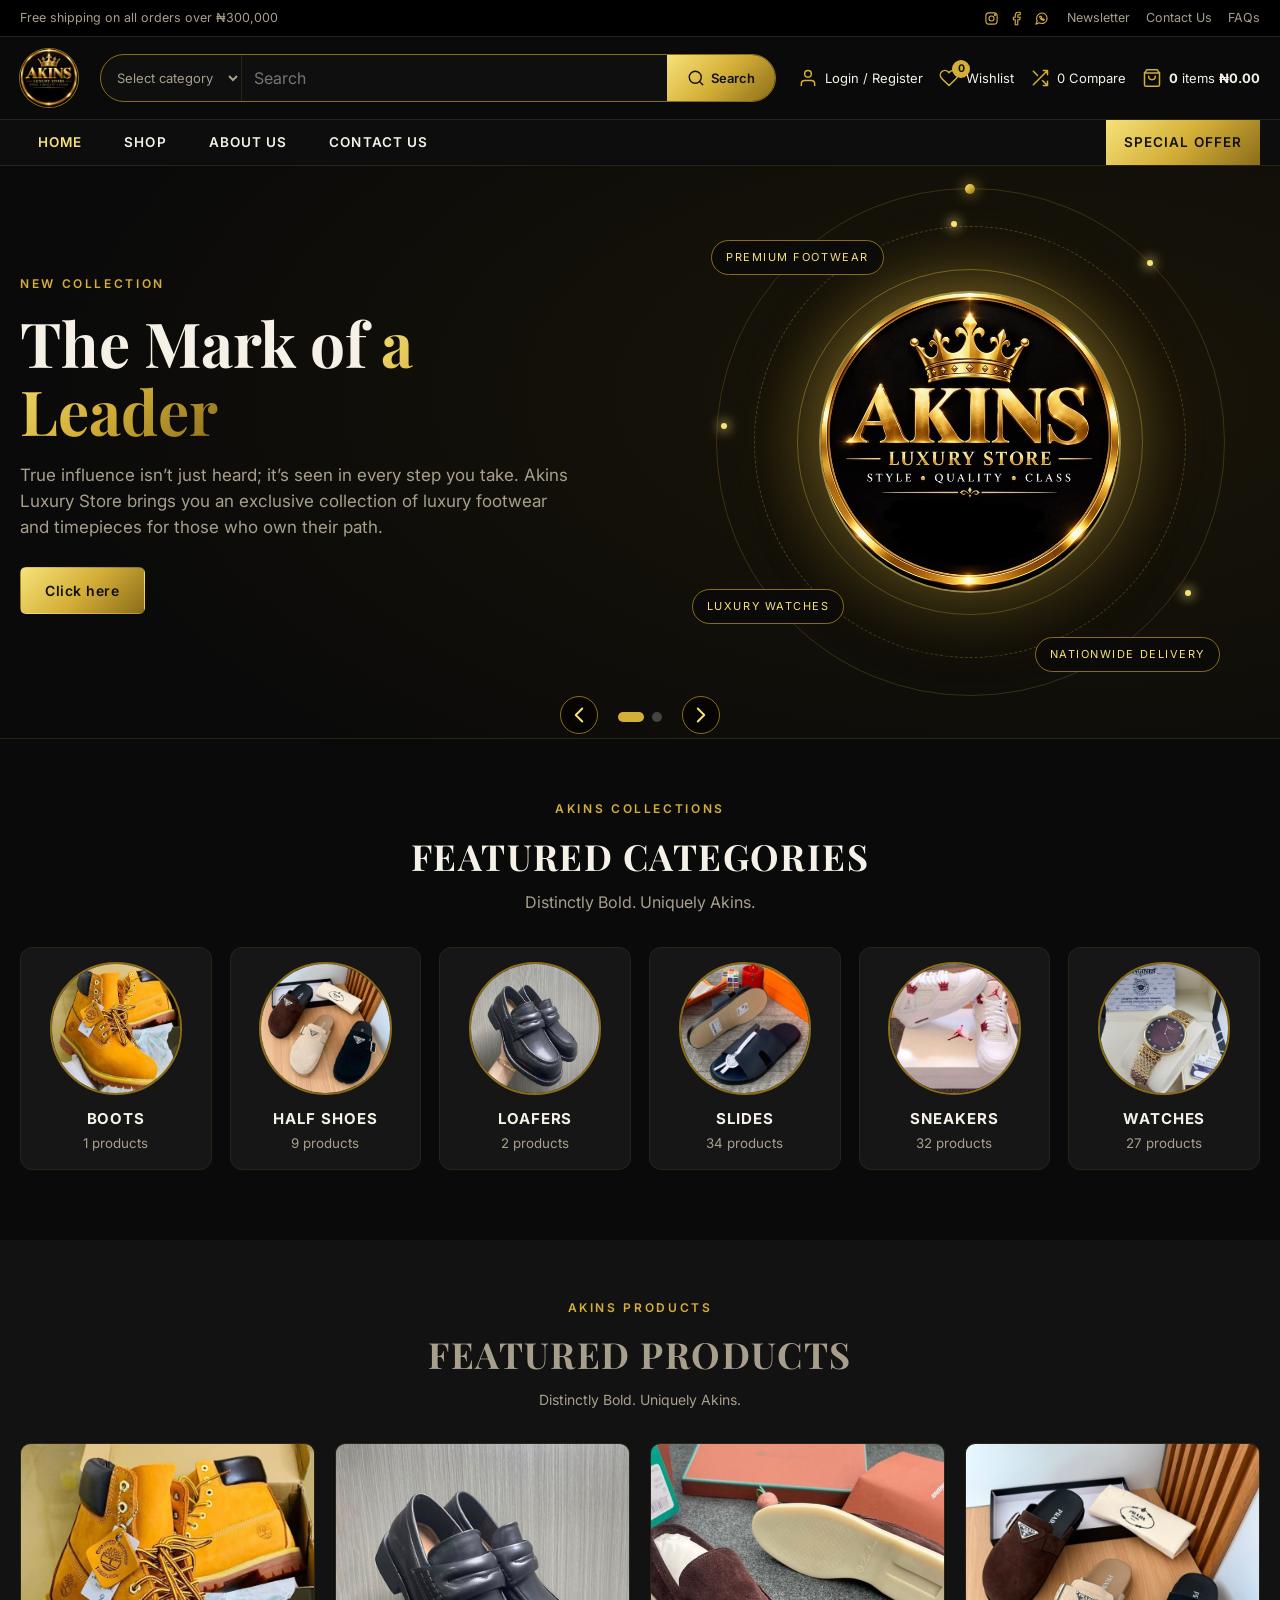
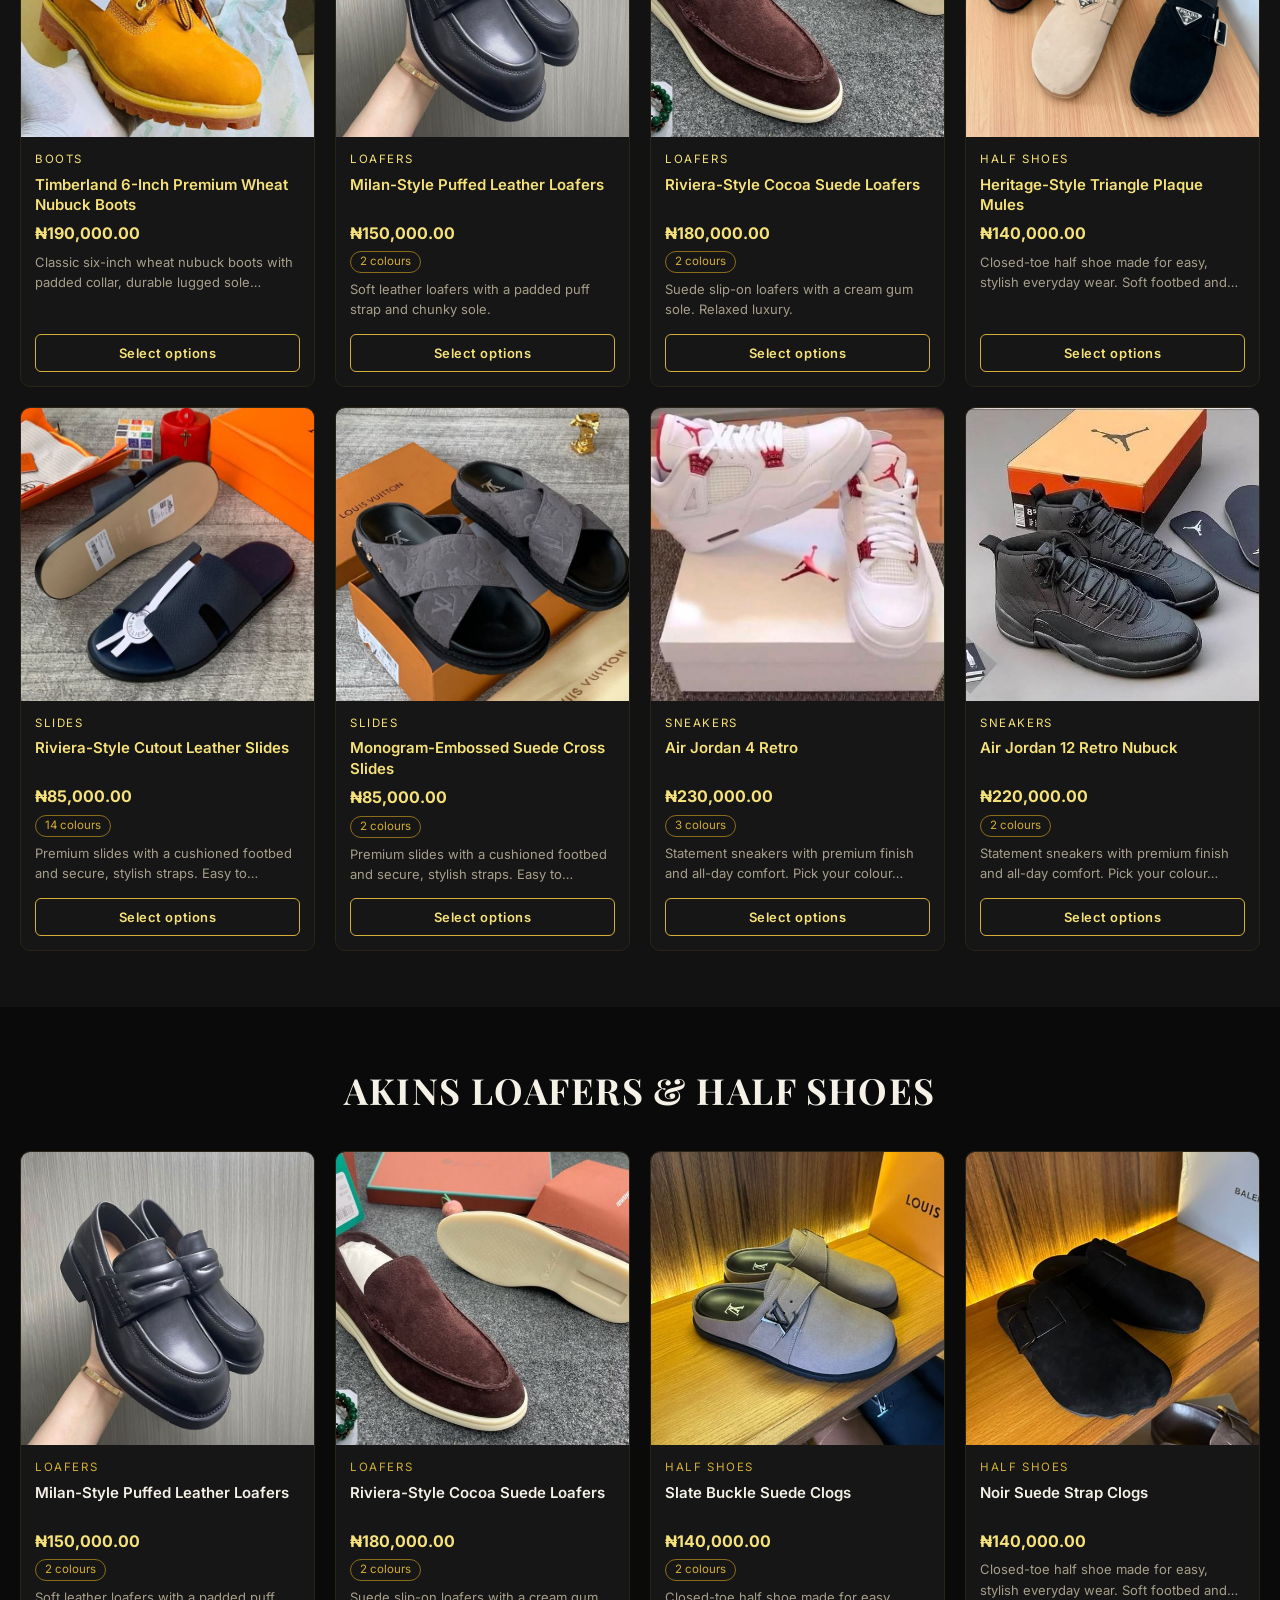
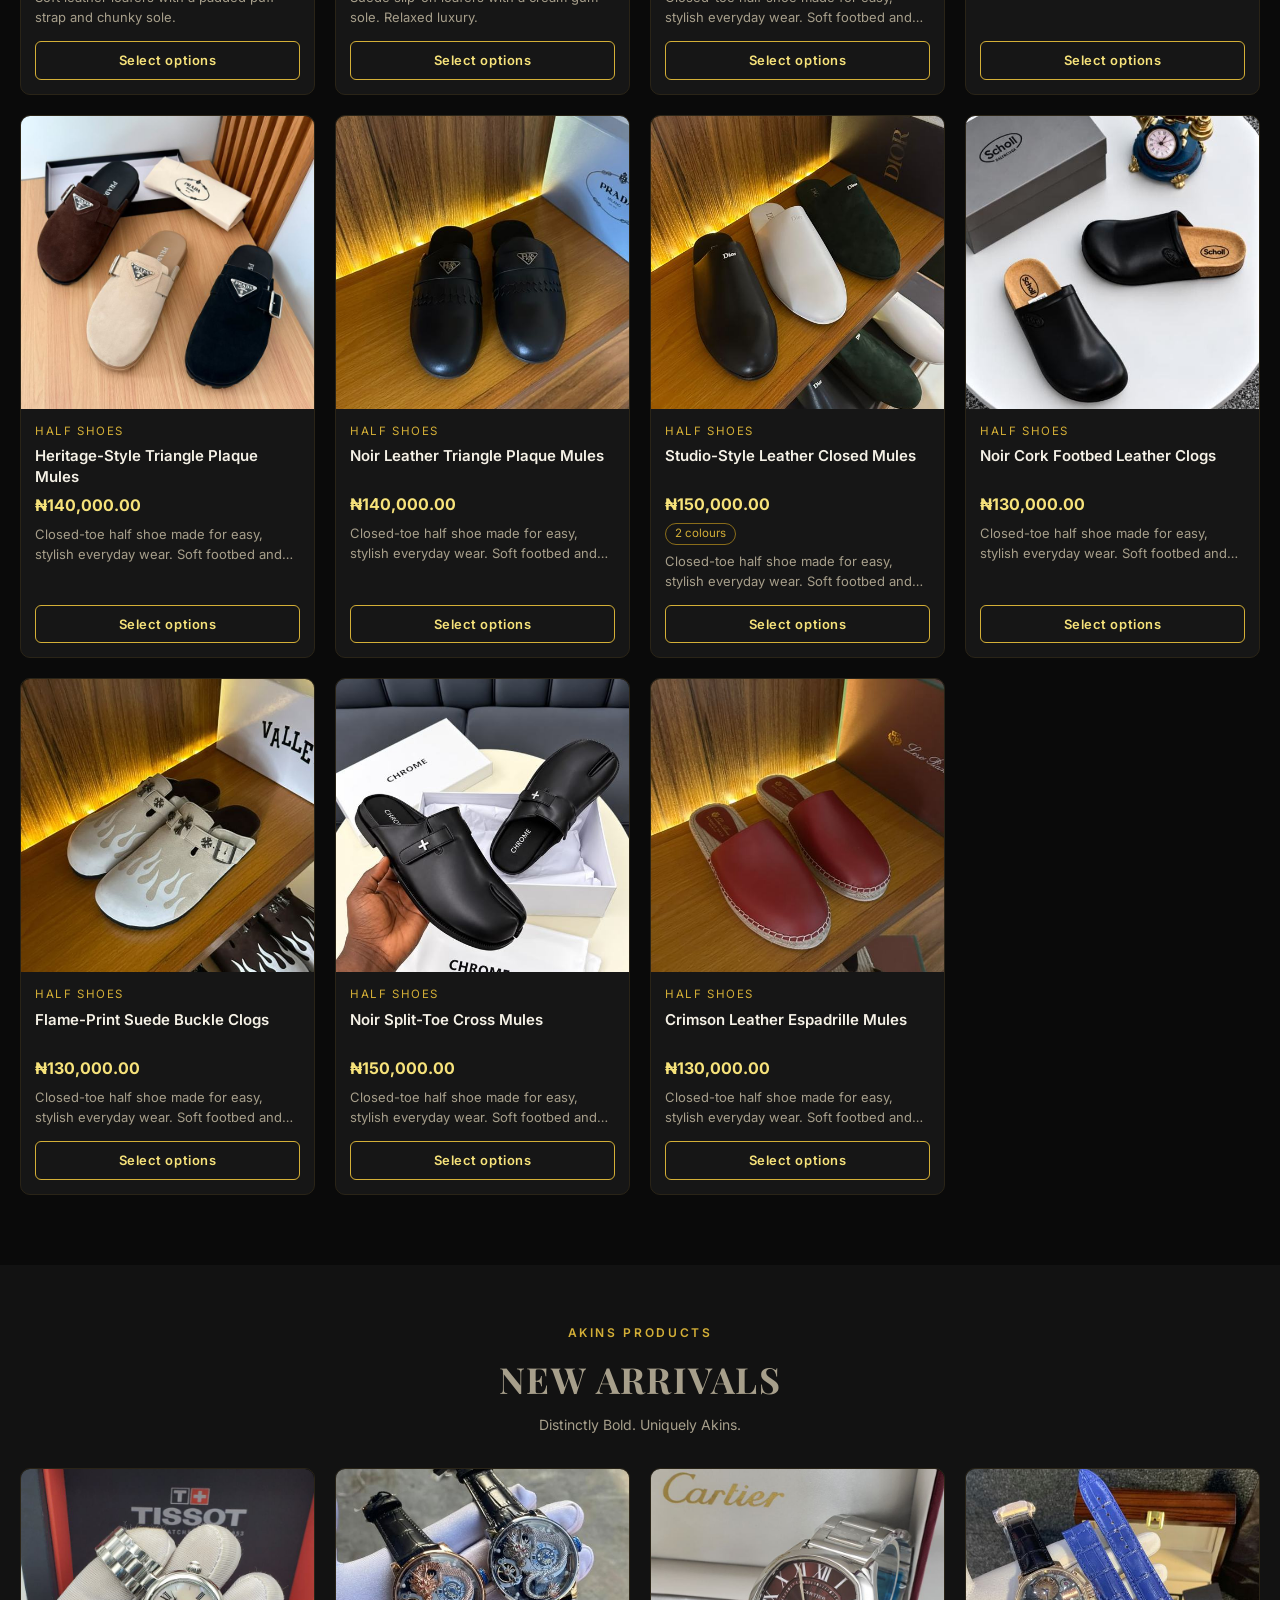
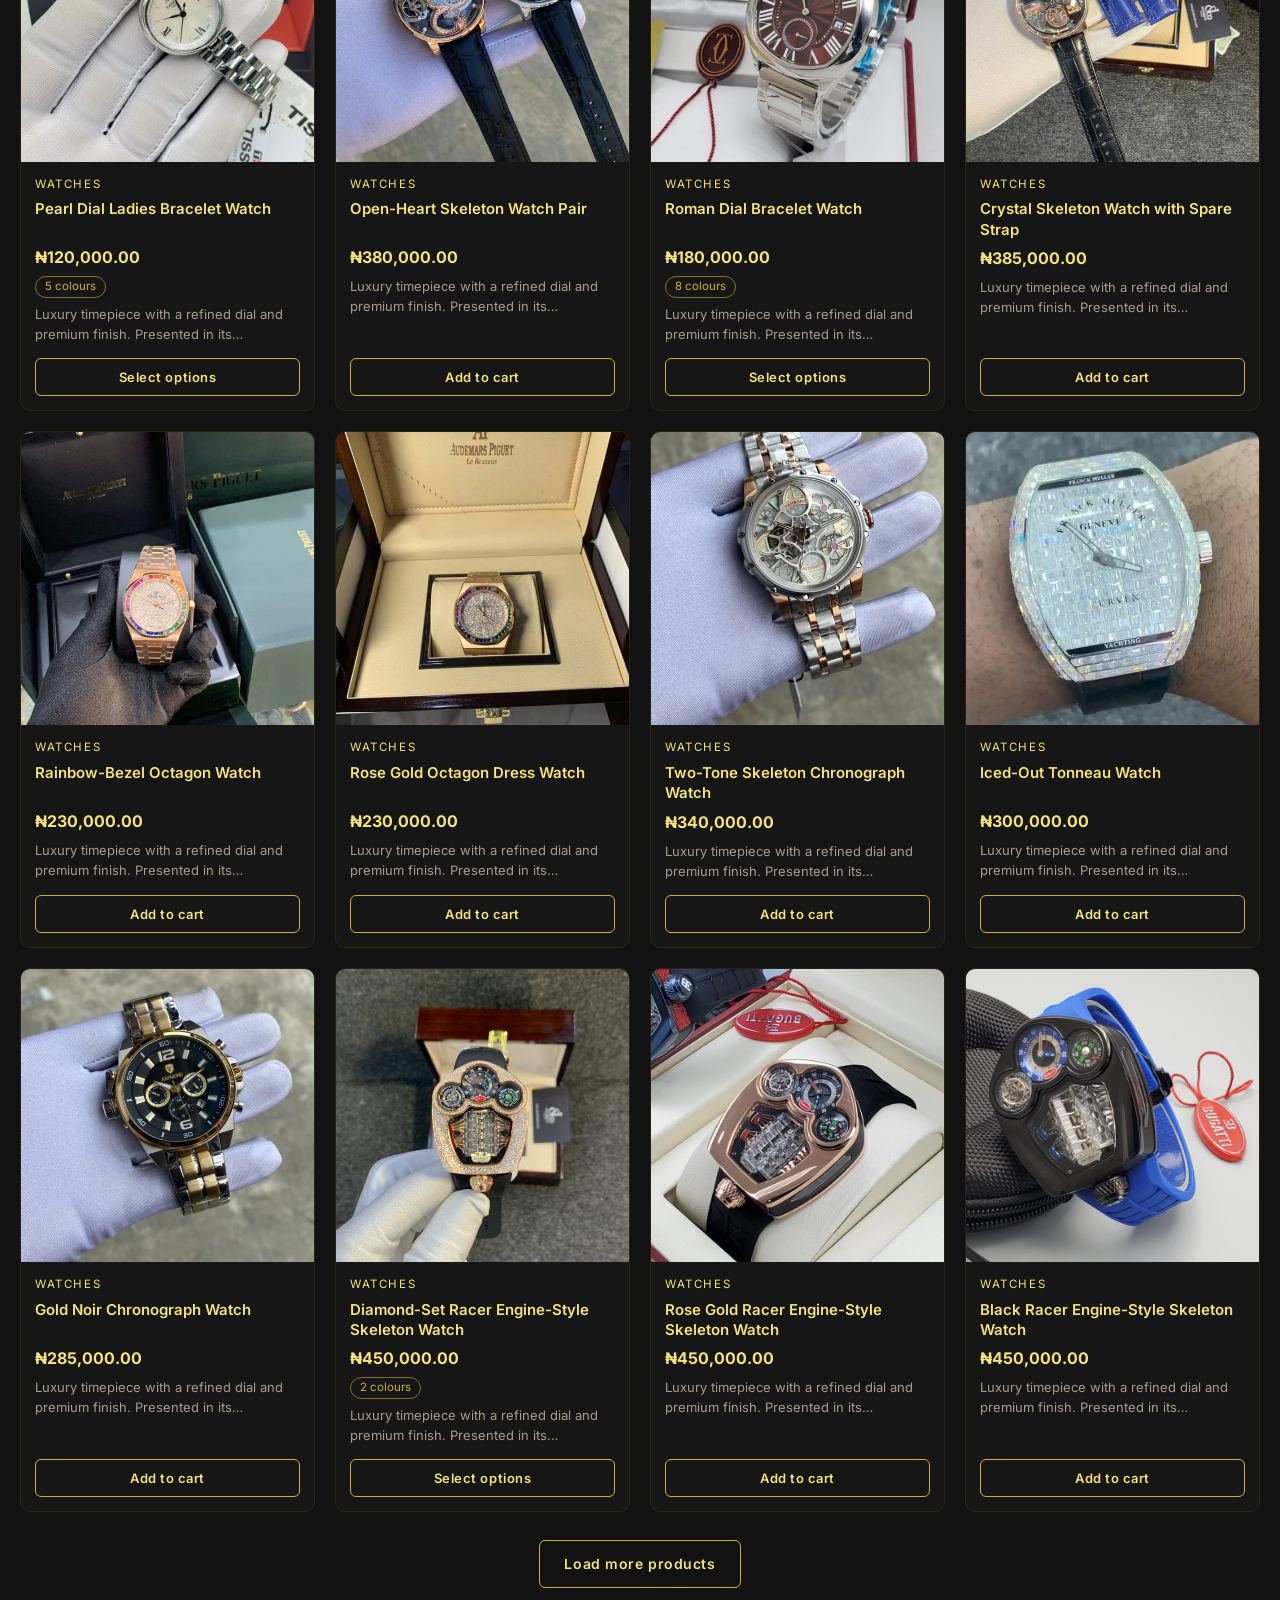
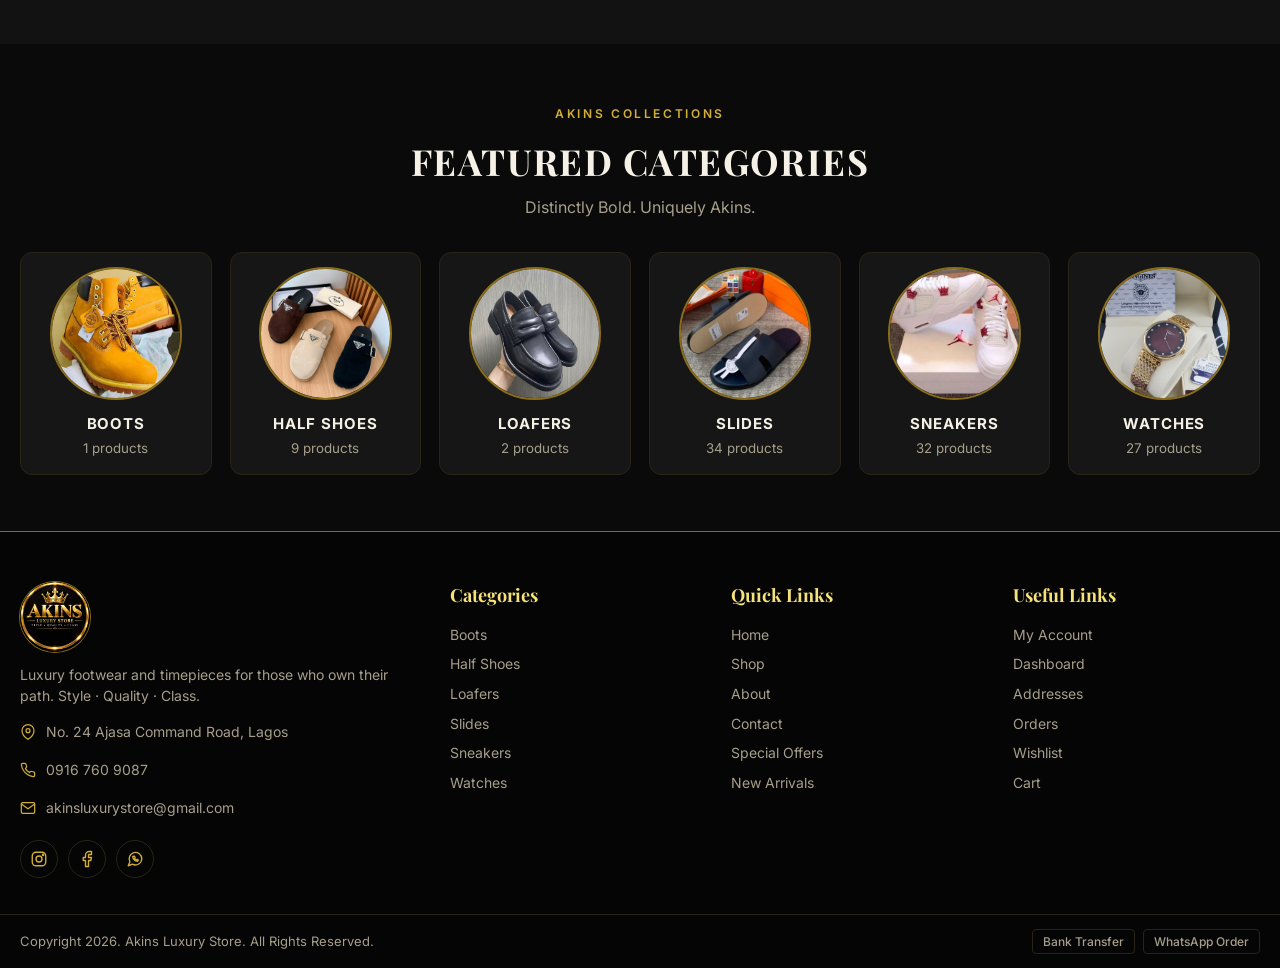
<file: index.html>
<!doctype html>
<html lang="en"><head>
<meta charset="utf-8"><meta name="viewport" content="width=device-width,initial-scale=1">
<title>Akins Luxury Store — Premium Footwear &amp; Watches</title>
<meta name="description" content="Akins: premium loafers, sneakers, boots, slides, sandals and watches. Order on WhatsApp, pay by bank transfer. Delivery across Nigeria.">
<link rel="icon" href="images/favicon.png">
<link rel="preconnect" href="https://fonts.googleapis.com"><link rel="preconnect" href="https://fonts.gstatic.com" crossorigin>
<link href="https://fonts.googleapis.com/css2?family=Inter:wght@400;500;600;700&family=Playfair+Display:wght@600;700&display=swap" rel="stylesheet">
<link rel="stylesheet" href="css/style.css">
</head><body data-page="home">
<div id="site-header"></div>
<main id="app"></main>
<div id="site-footer"></div>
<script src="js/config.js"></script>
<script src="js/products.js"></script>
<script src="js/pdf.js"></script>
<script src="js/app.js"></script>
</body></html>
</file>
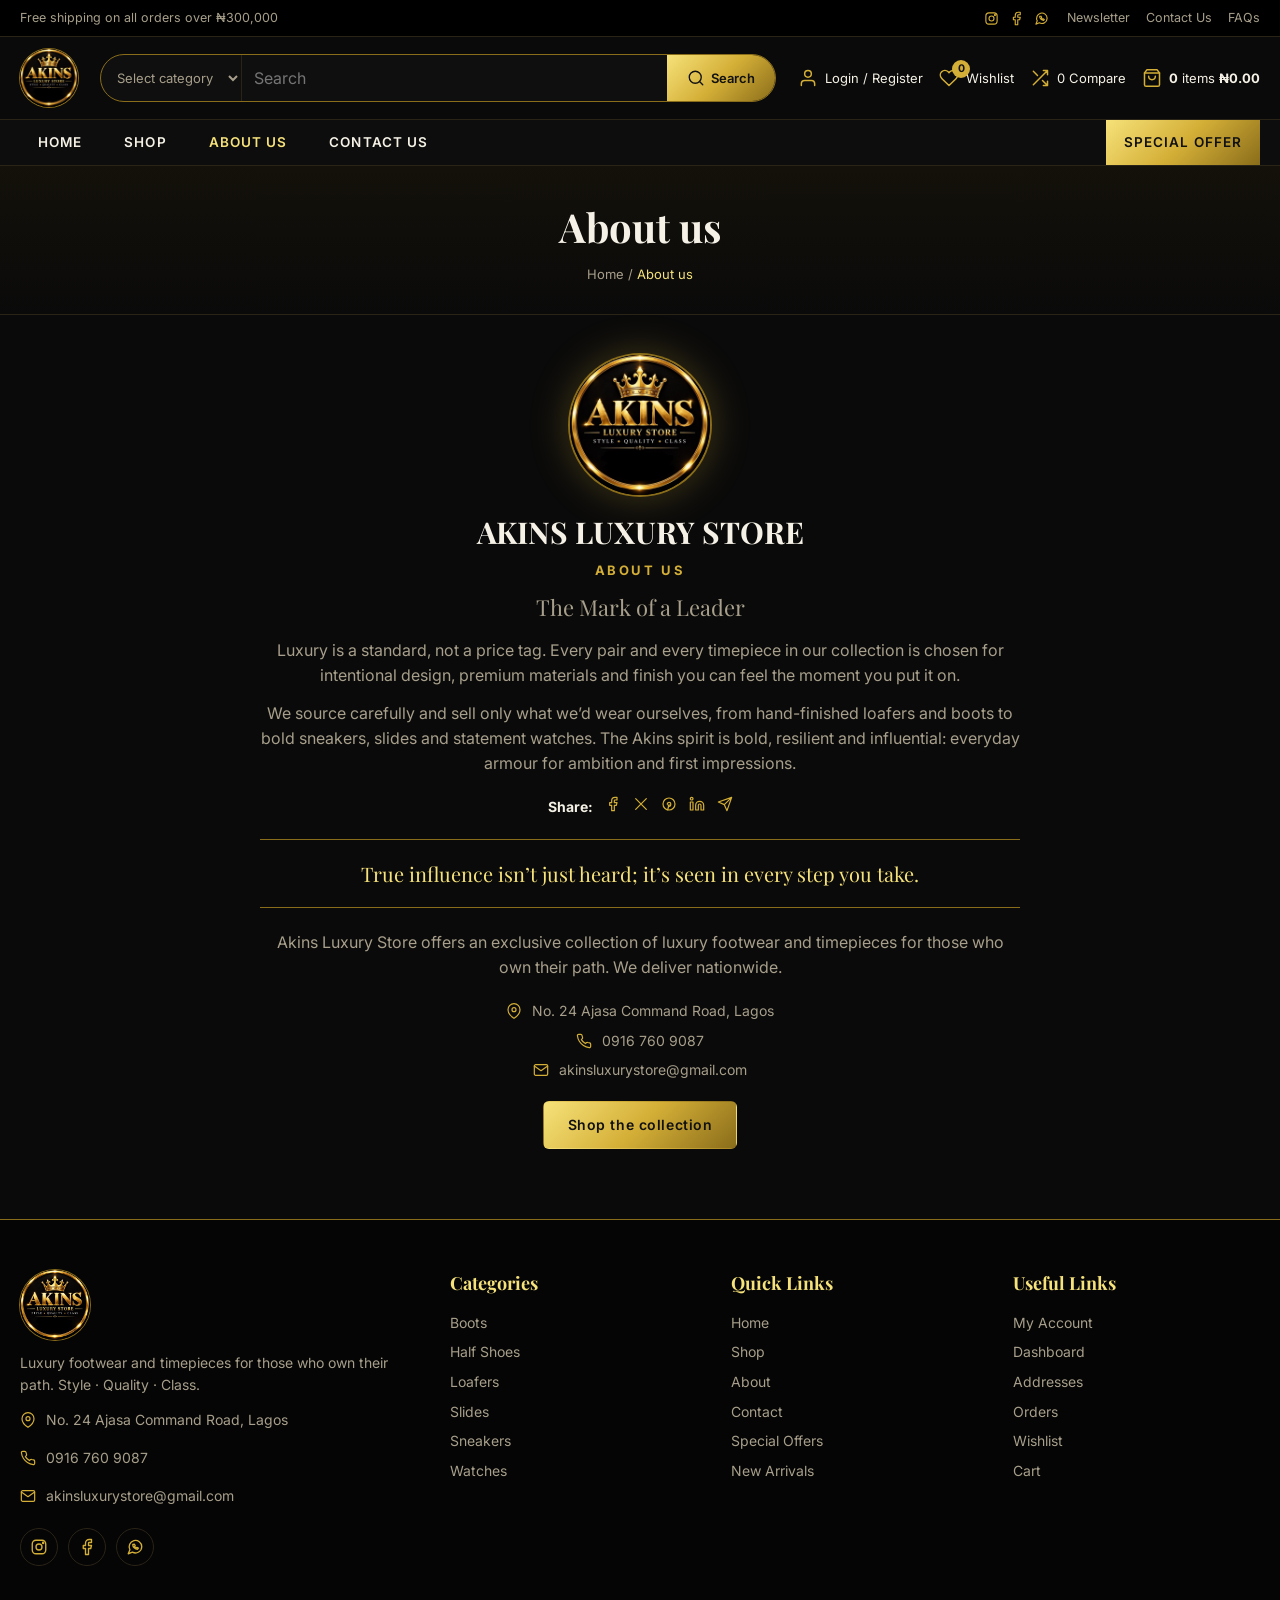
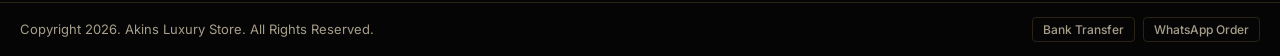
<file: about.html>
<!doctype html>
<html lang="en"><head>
<meta charset="utf-8"><meta name="viewport" content="width=device-width,initial-scale=1">
<title>About us — Akins Luxury Store</title>
<meta name="description" content="Akins: premium loafers, sneakers, boots, slides, sandals and watches. Order on WhatsApp, pay by bank transfer. Delivery across Nigeria.">
<link rel="icon" href="images/favicon.png">
<link rel="preconnect" href="https://fonts.googleapis.com"><link rel="preconnect" href="https://fonts.gstatic.com" crossorigin>
<link href="https://fonts.googleapis.com/css2?family=Inter:wght@400;500;600;700&family=Playfair+Display:wght@600;700&display=swap" rel="stylesheet">
<link rel="stylesheet" href="css/style.css">
</head><body data-page="about">
<div id="site-header"></div>
<main id="app"></main>
<div id="site-footer"></div>
<script src="js/config.js"></script>
<script src="js/products.js"></script>
<script src="js/pdf.js"></script>
<script src="js/app.js"></script>
</body></html>
</file>
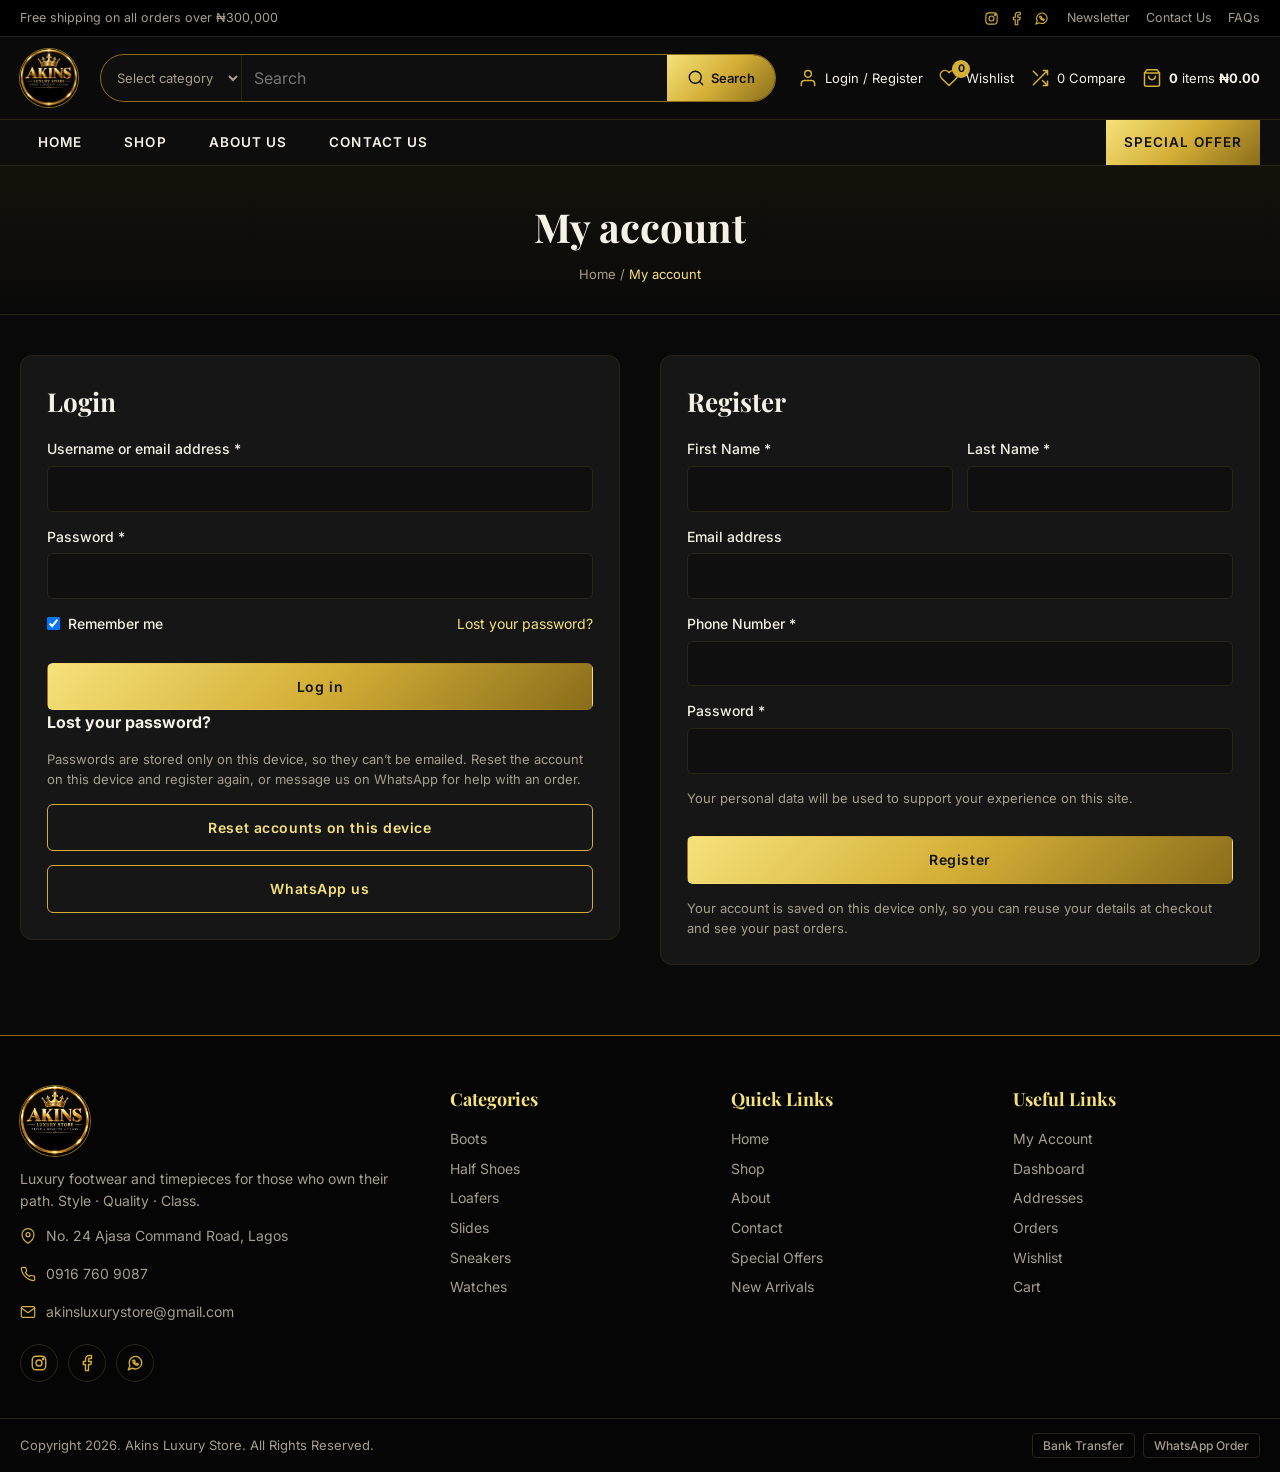
<file: account.html>
<!doctype html>
<html lang="en"><head>
<meta charset="utf-8"><meta name="viewport" content="width=device-width,initial-scale=1">
<title>My account — Akins Luxury Store</title>
<meta name="description" content="Akins: premium loafers, sneakers, boots, slides, sandals and watches. Order on WhatsApp, pay by bank transfer. Delivery across Nigeria.">
<link rel="icon" href="images/favicon.png">
<link rel="preconnect" href="https://fonts.googleapis.com"><link rel="preconnect" href="https://fonts.gstatic.com" crossorigin>
<link href="https://fonts.googleapis.com/css2?family=Inter:wght@400;500;600;700&family=Playfair+Display:wght@600;700&display=swap" rel="stylesheet">
<link rel="stylesheet" href="css/style.css">
</head><body data-page="account">
<div id="site-header"></div>
<main id="app"></main>
<div id="site-footer"></div>
<script src="js/config.js"></script>
<script src="js/products.js"></script>
<script src="js/pdf.js"></script>
<script src="js/app.js"></script>
</body></html>
</file>
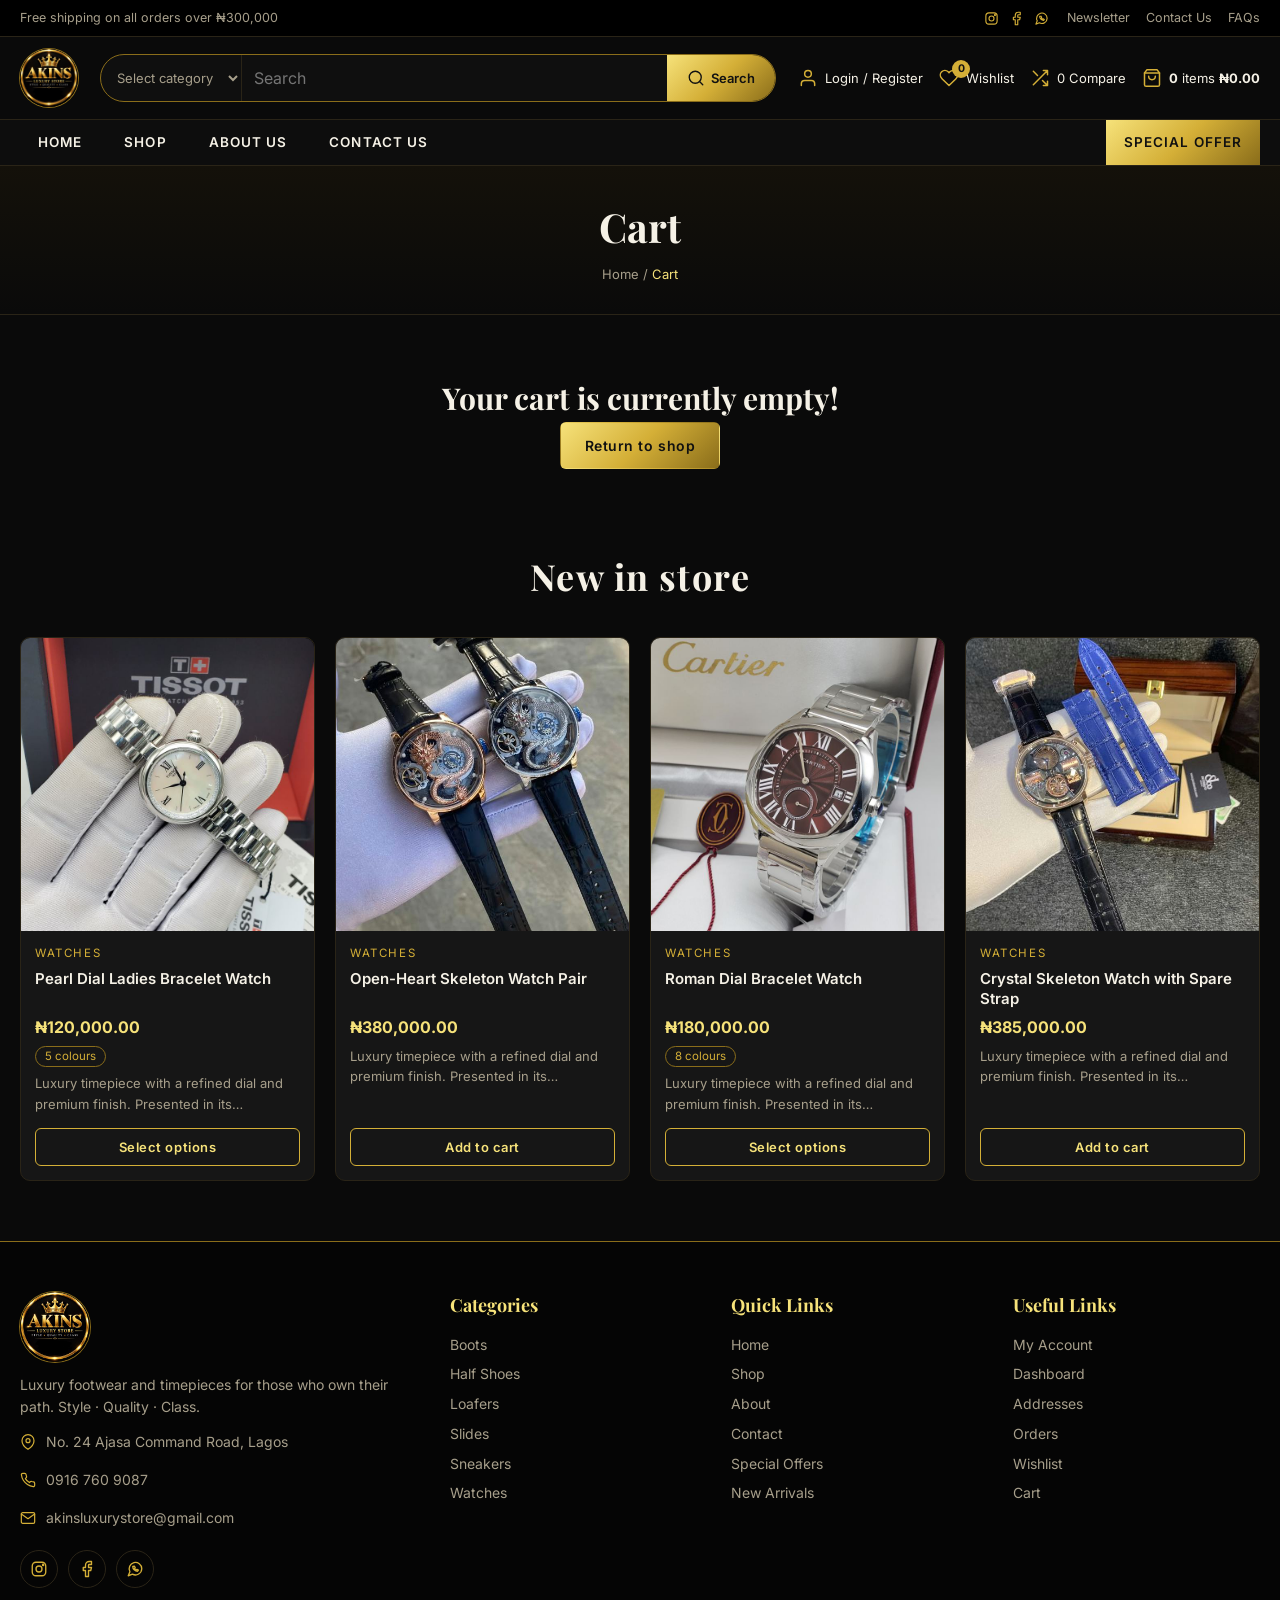
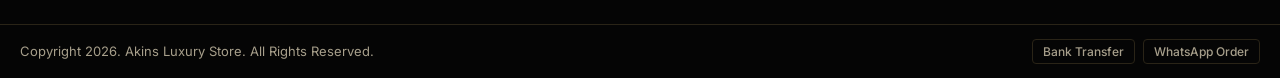
<file: cart.html>
<!doctype html>
<html lang="en"><head>
<meta charset="utf-8"><meta name="viewport" content="width=device-width,initial-scale=1">
<title>Cart — Akins Luxury Store</title>
<meta name="description" content="Akins: premium loafers, sneakers, boots, slides, sandals and watches. Order on WhatsApp, pay by bank transfer. Delivery across Nigeria.">
<link rel="icon" href="images/favicon.png">
<link rel="preconnect" href="https://fonts.googleapis.com"><link rel="preconnect" href="https://fonts.gstatic.com" crossorigin>
<link href="https://fonts.googleapis.com/css2?family=Inter:wght@400;500;600;700&family=Playfair+Display:wght@600;700&display=swap" rel="stylesheet">
<link rel="stylesheet" href="css/style.css">
</head><body data-page="cart">
<div id="site-header"></div>
<main id="app"></main>
<div id="site-footer"></div>
<script src="js/config.js"></script>
<script src="js/products.js"></script>
<script src="js/pdf.js"></script>
<script src="js/app.js"></script>
</body></html>
</file>
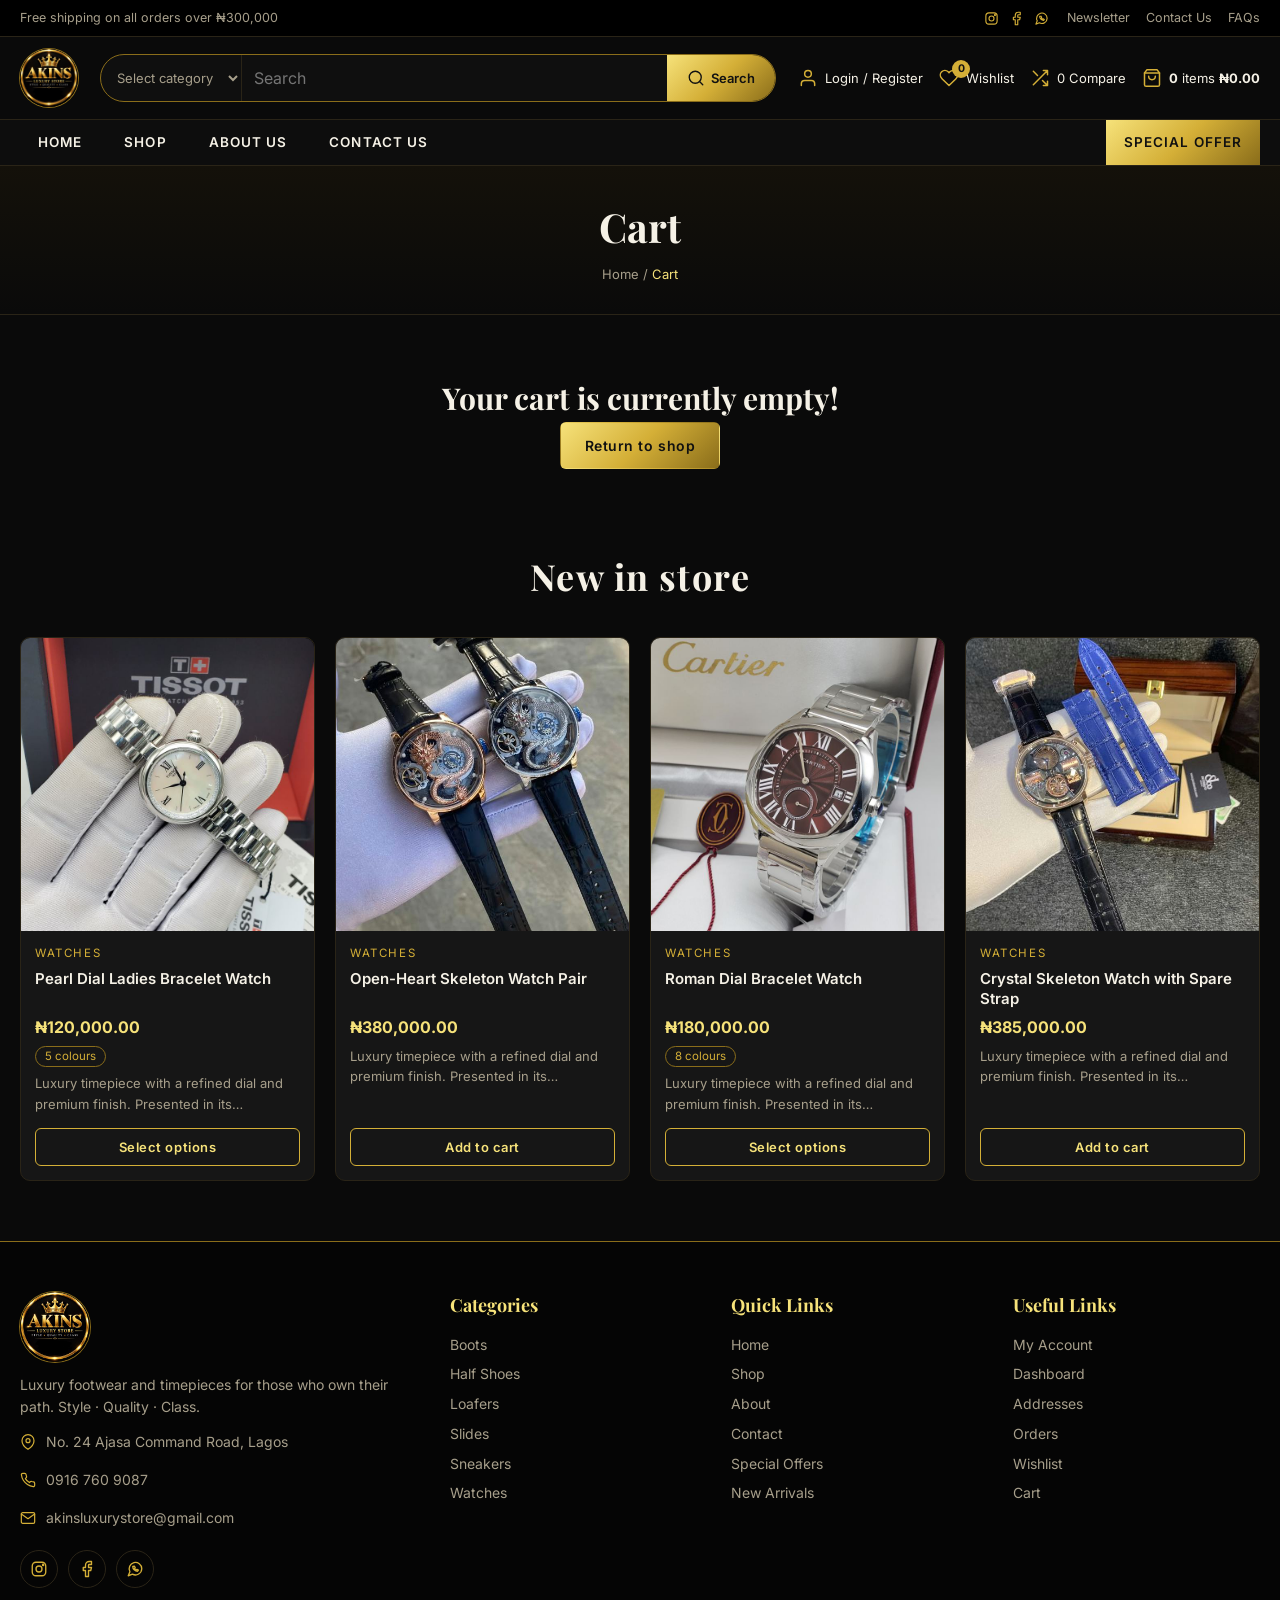
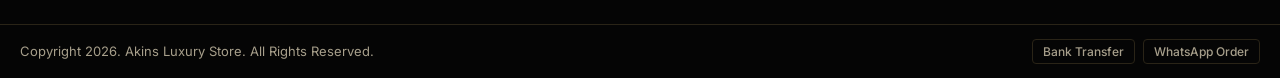
<file: checkout.html>
<!doctype html>
<html lang="en"><head>
<meta charset="utf-8"><meta name="viewport" content="width=device-width,initial-scale=1">
<title>Checkout — Akins Luxury Store</title>
<meta name="description" content="Akins: premium loafers, sneakers, boots, slides, sandals and watches. Order on WhatsApp, pay by bank transfer. Delivery across Nigeria.">
<link rel="icon" href="images/favicon.png">
<link rel="preconnect" href="https://fonts.googleapis.com"><link rel="preconnect" href="https://fonts.gstatic.com" crossorigin>
<link href="https://fonts.googleapis.com/css2?family=Inter:wght@400;500;600;700&family=Playfair+Display:wght@600;700&display=swap" rel="stylesheet">
<link rel="stylesheet" href="css/style.css">
</head><body data-page="checkout">
<div id="site-header"></div>
<main id="app"></main>
<div id="site-footer"></div>
<script src="js/config.js"></script>
<script src="js/products.js"></script>
<script src="js/pdf.js"></script>
<script src="js/app.js"></script>
</body></html>
</file>
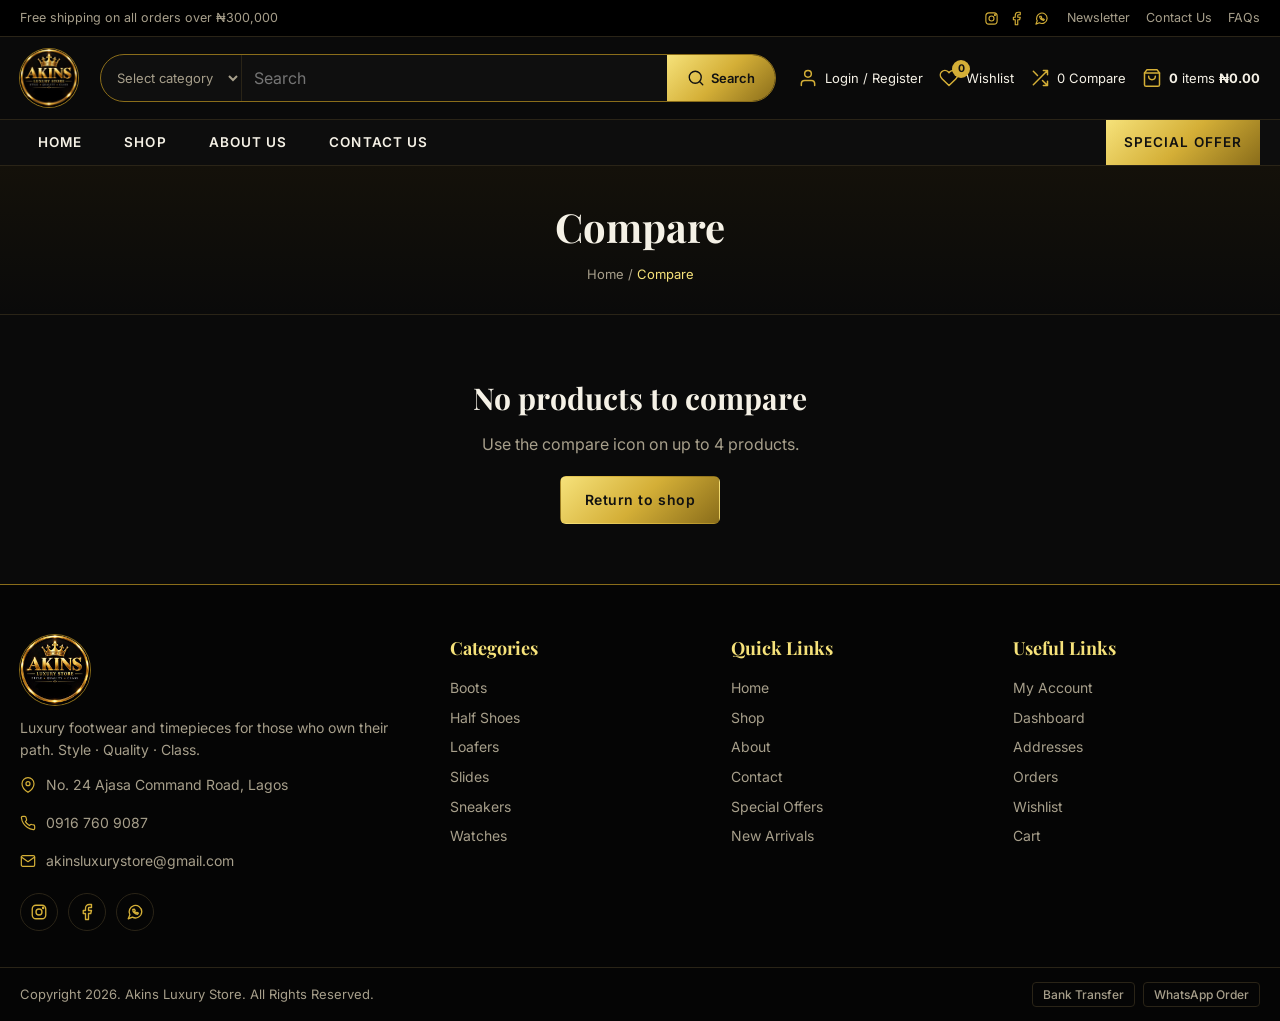
<file: compare.html>
<!doctype html>
<html lang="en"><head>
<meta charset="utf-8"><meta name="viewport" content="width=device-width,initial-scale=1">
<title>Compare — Akins Luxury Store</title>
<meta name="description" content="Akins: premium loafers, sneakers, boots, slides, sandals and watches. Order on WhatsApp, pay by bank transfer. Delivery across Nigeria.">
<link rel="icon" href="images/favicon.png">
<link rel="preconnect" href="https://fonts.googleapis.com"><link rel="preconnect" href="https://fonts.gstatic.com" crossorigin>
<link href="https://fonts.googleapis.com/css2?family=Inter:wght@400;500;600;700&family=Playfair+Display:wght@600;700&display=swap" rel="stylesheet">
<link rel="stylesheet" href="css/style.css">
</head><body data-page="compare">
<div id="site-header"></div>
<main id="app"></main>
<div id="site-footer"></div>
<script src="js/config.js"></script>
<script src="js/products.js"></script>
<script src="js/pdf.js"></script>
<script src="js/app.js"></script>
</body></html>
</file>
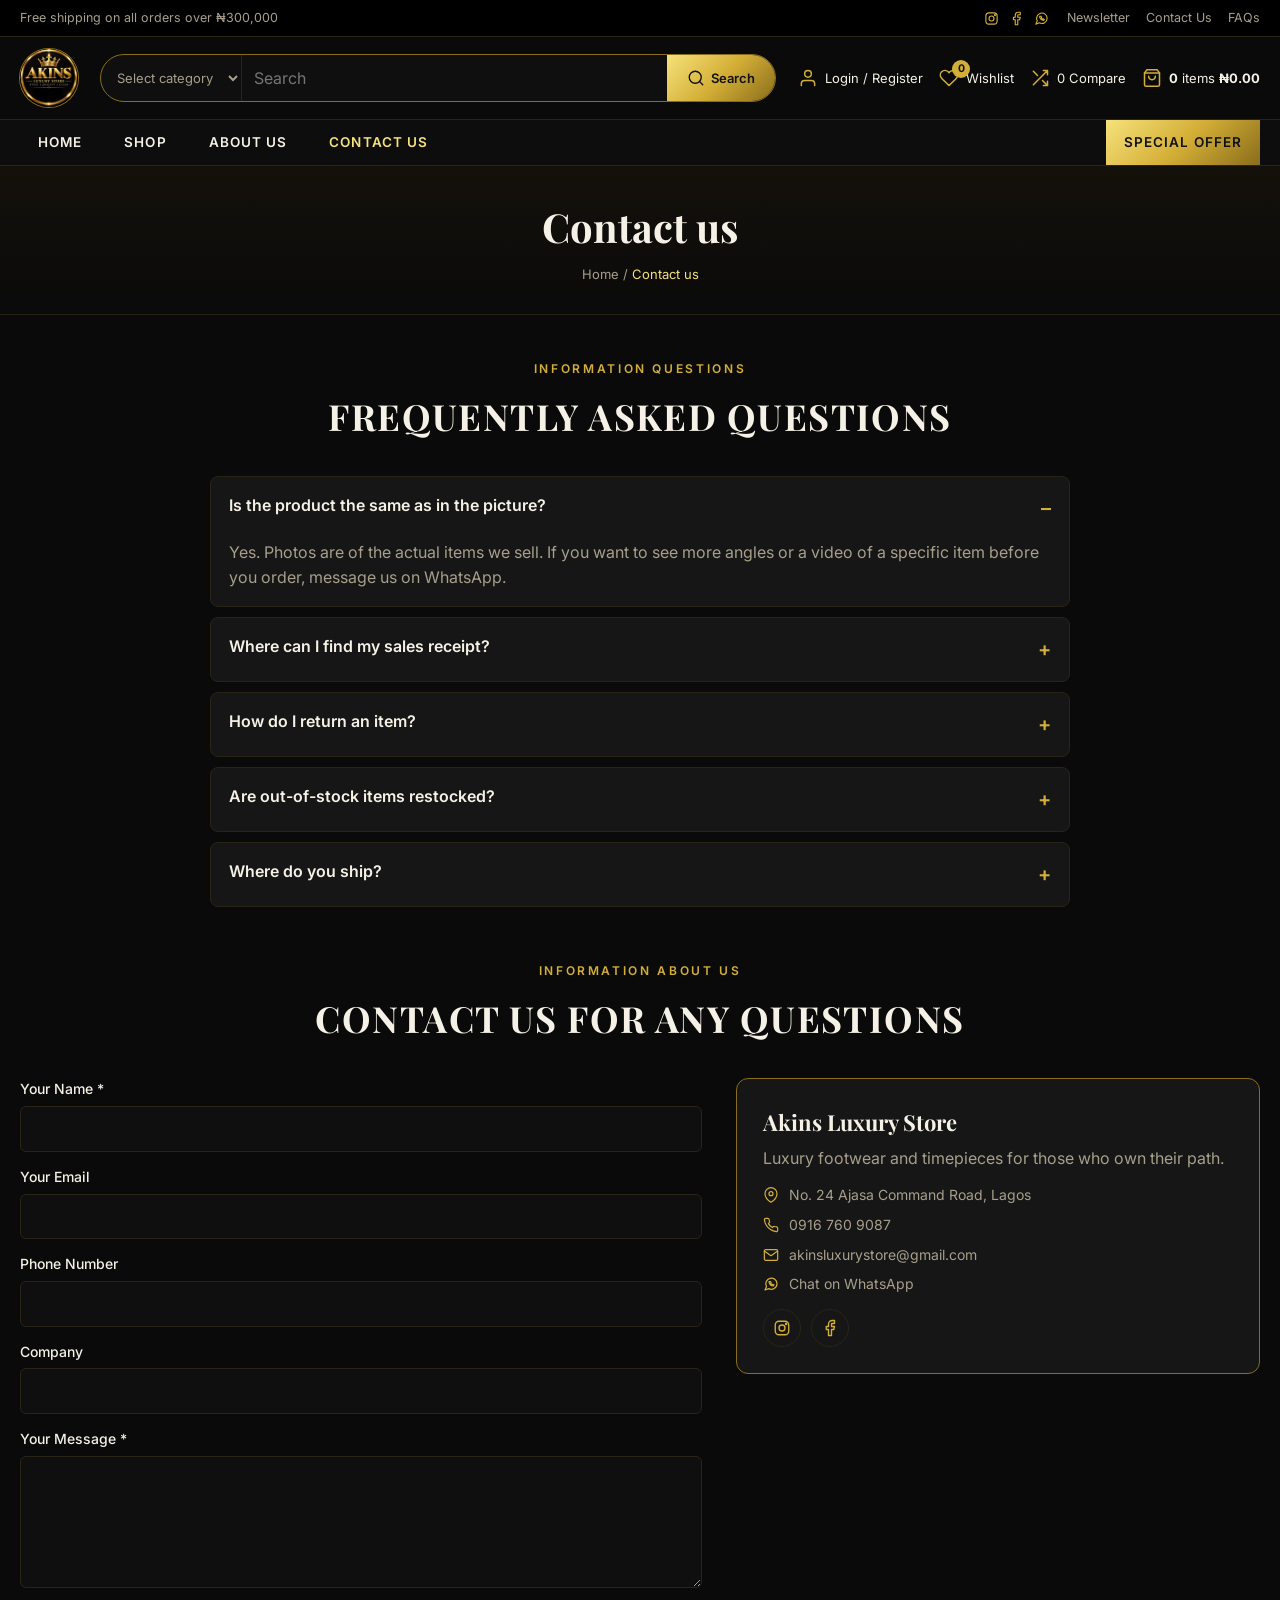
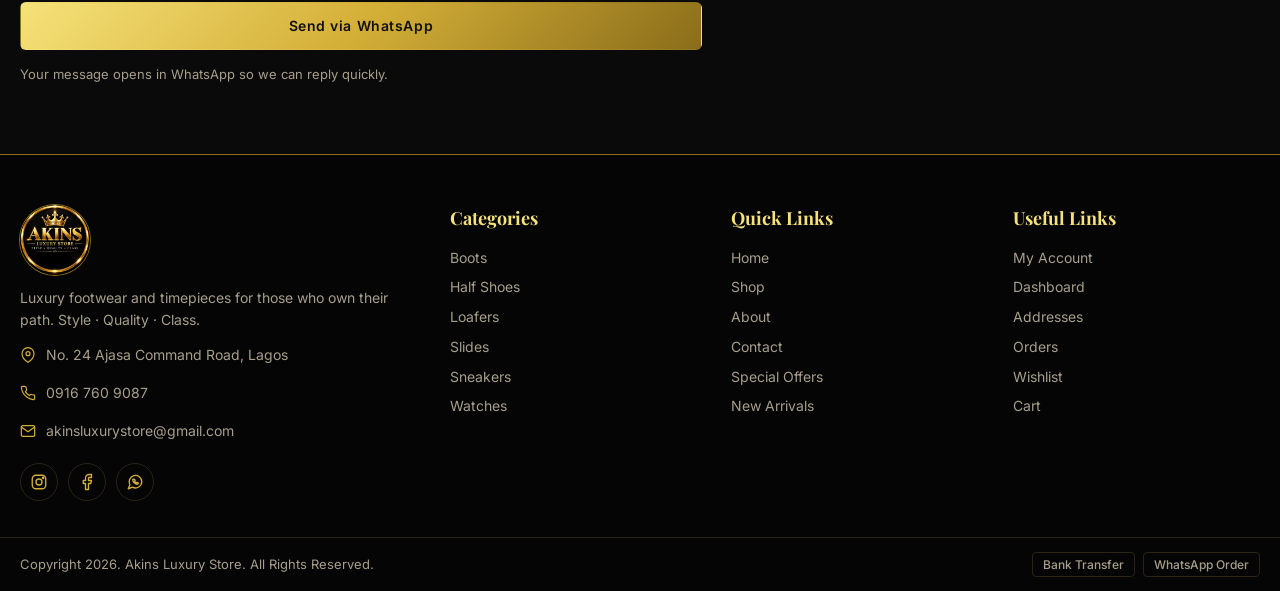
<file: contact.html>
<!doctype html>
<html lang="en"><head>
<meta charset="utf-8"><meta name="viewport" content="width=device-width,initial-scale=1">
<title>Contact us — Akins Luxury Store</title>
<meta name="description" content="Akins: premium loafers, sneakers, boots, slides, sandals and watches. Order on WhatsApp, pay by bank transfer. Delivery across Nigeria.">
<link rel="icon" href="images/favicon.png">
<link rel="preconnect" href="https://fonts.googleapis.com"><link rel="preconnect" href="https://fonts.gstatic.com" crossorigin>
<link href="https://fonts.googleapis.com/css2?family=Inter:wght@400;500;600;700&family=Playfair+Display:wght@600;700&display=swap" rel="stylesheet">
<link rel="stylesheet" href="css/style.css">
</head><body data-page="contact">
<div id="site-header"></div>
<main id="app"></main>
<div id="site-footer"></div>
<script src="js/config.js"></script>
<script src="js/products.js"></script>
<script src="js/pdf.js"></script>
<script src="js/app.js"></script>
</body></html>
</file>
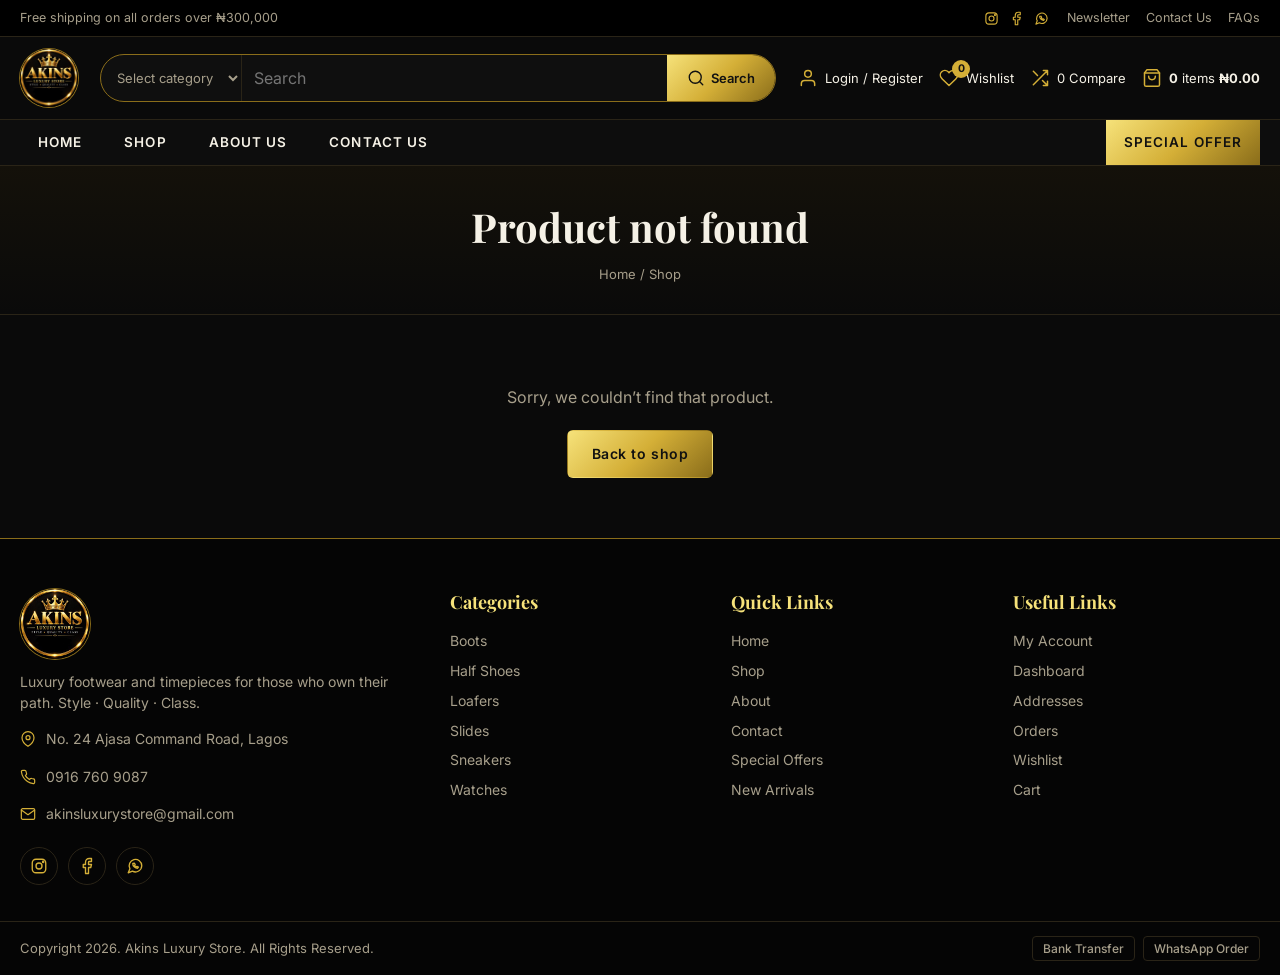
<file: product.html>
<!doctype html>
<html lang="en"><head>
<meta charset="utf-8"><meta name="viewport" content="width=device-width,initial-scale=1">
<title>Product — Akins Luxury Store</title>
<meta name="description" content="Akins: premium loafers, sneakers, boots, slides, sandals and watches. Order on WhatsApp, pay by bank transfer. Delivery across Nigeria.">
<link rel="icon" href="images/favicon.png">
<link rel="preconnect" href="https://fonts.googleapis.com"><link rel="preconnect" href="https://fonts.gstatic.com" crossorigin>
<link href="https://fonts.googleapis.com/css2?family=Inter:wght@400;500;600;700&family=Playfair+Display:wght@600;700&display=swap" rel="stylesheet">
<link rel="stylesheet" href="css/style.css">
</head><body data-page="product">
<div id="site-header"></div>
<main id="app"></main>
<div id="site-footer"></div>
<script src="js/config.js"></script>
<script src="js/products.js"></script>
<script src="js/pdf.js"></script>
<script src="js/app.js"></script>
</body></html>
</file>
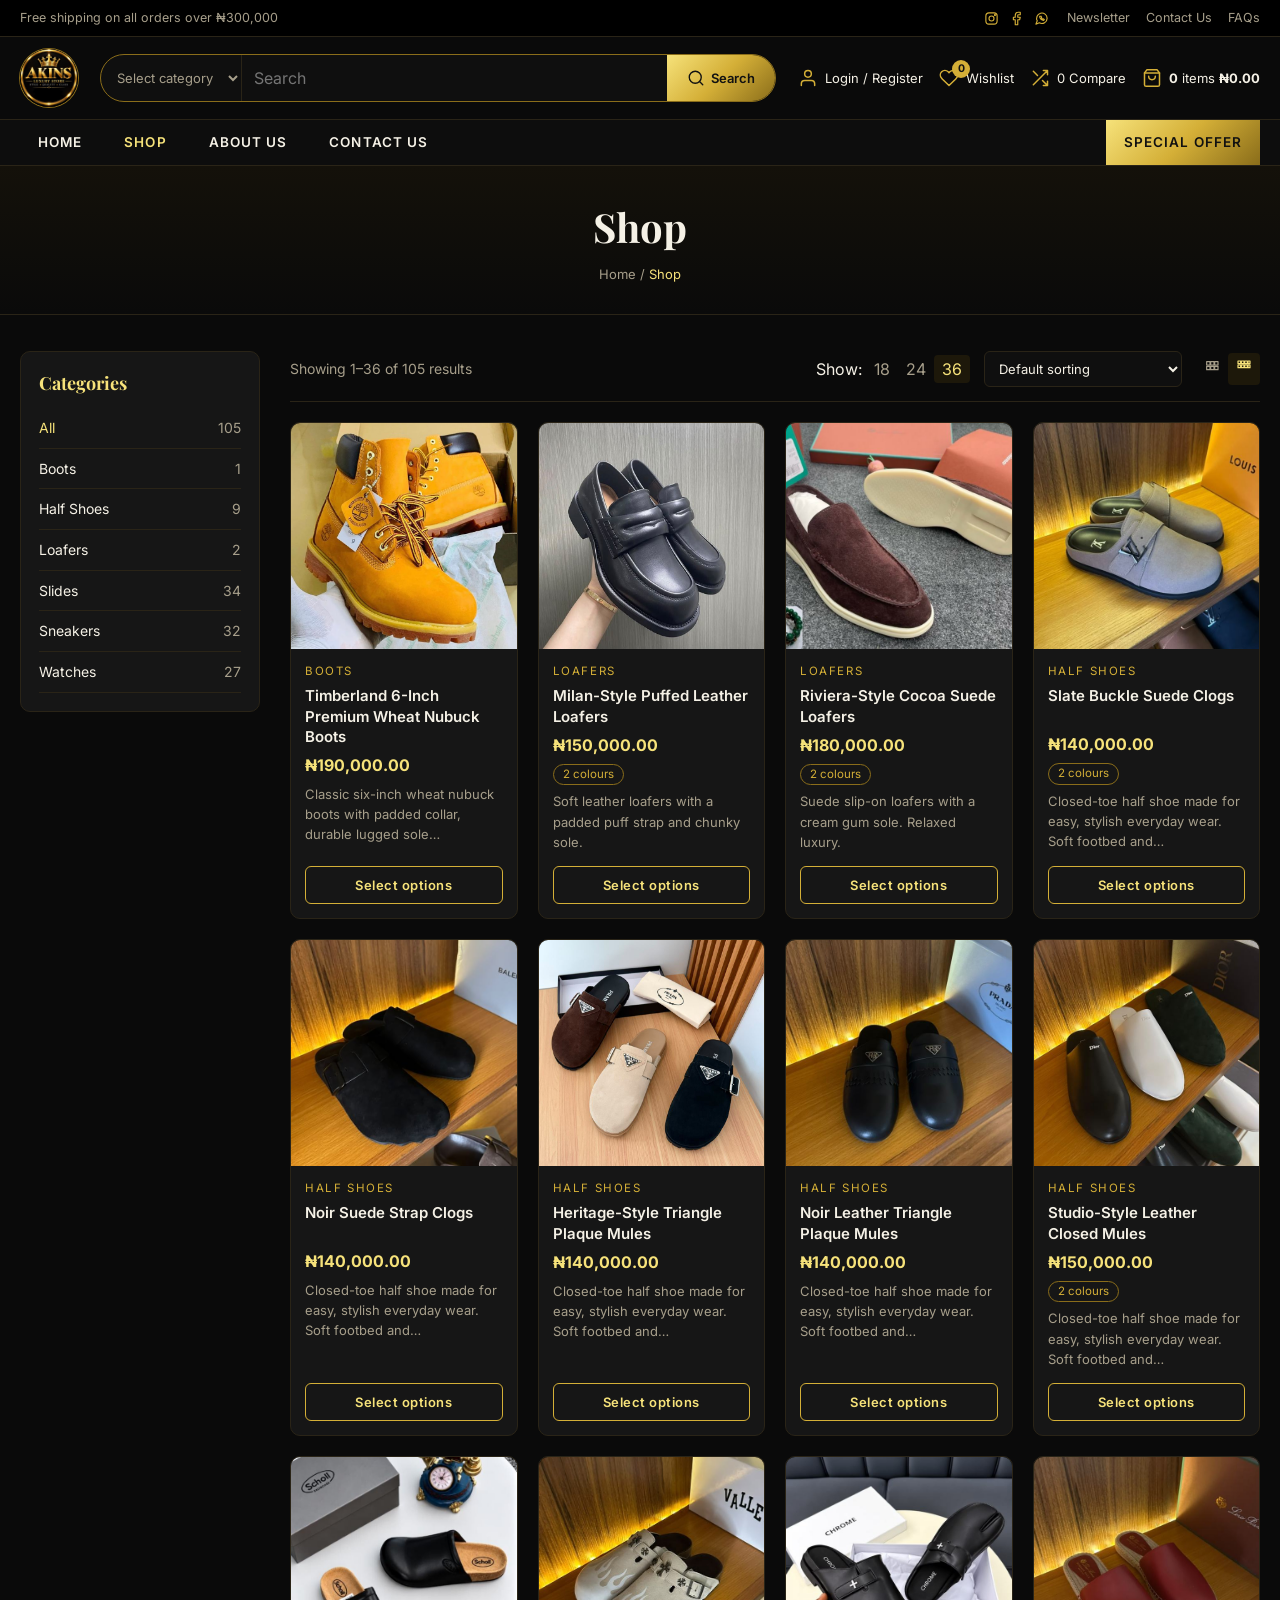
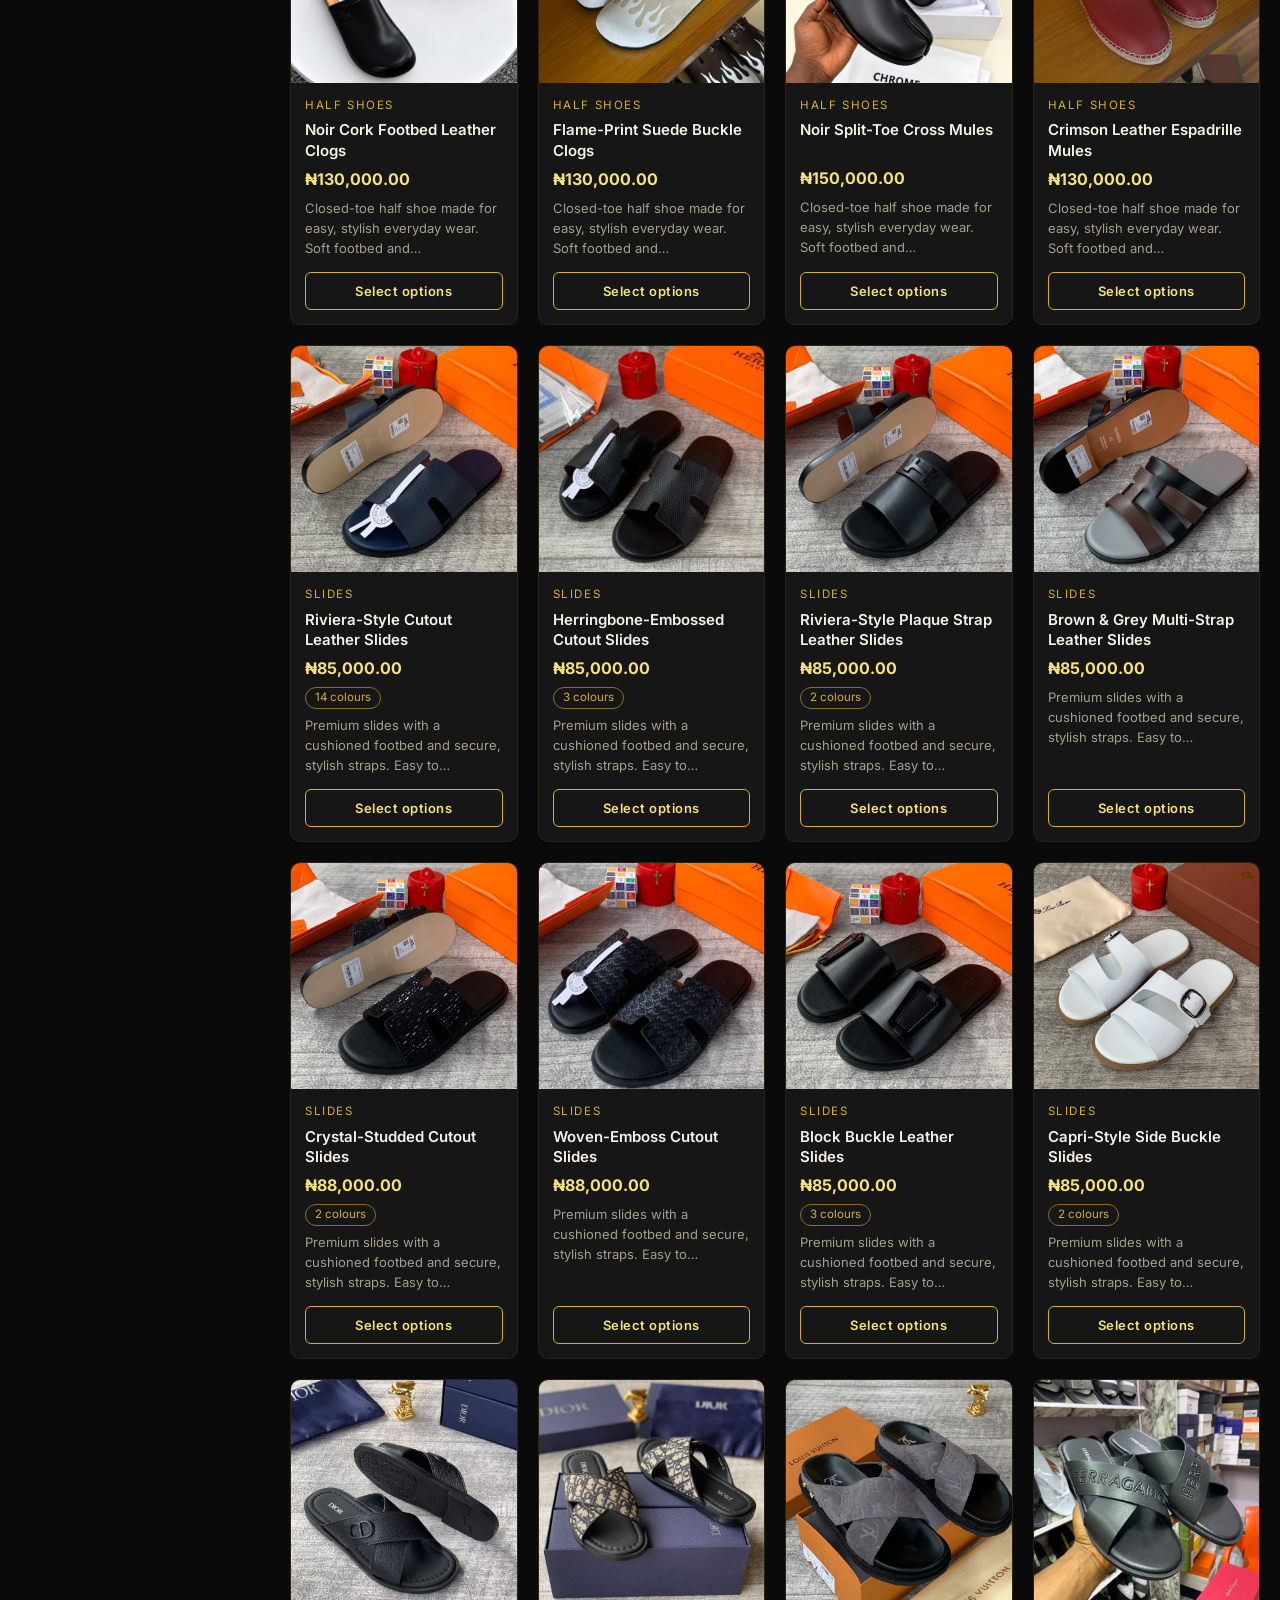
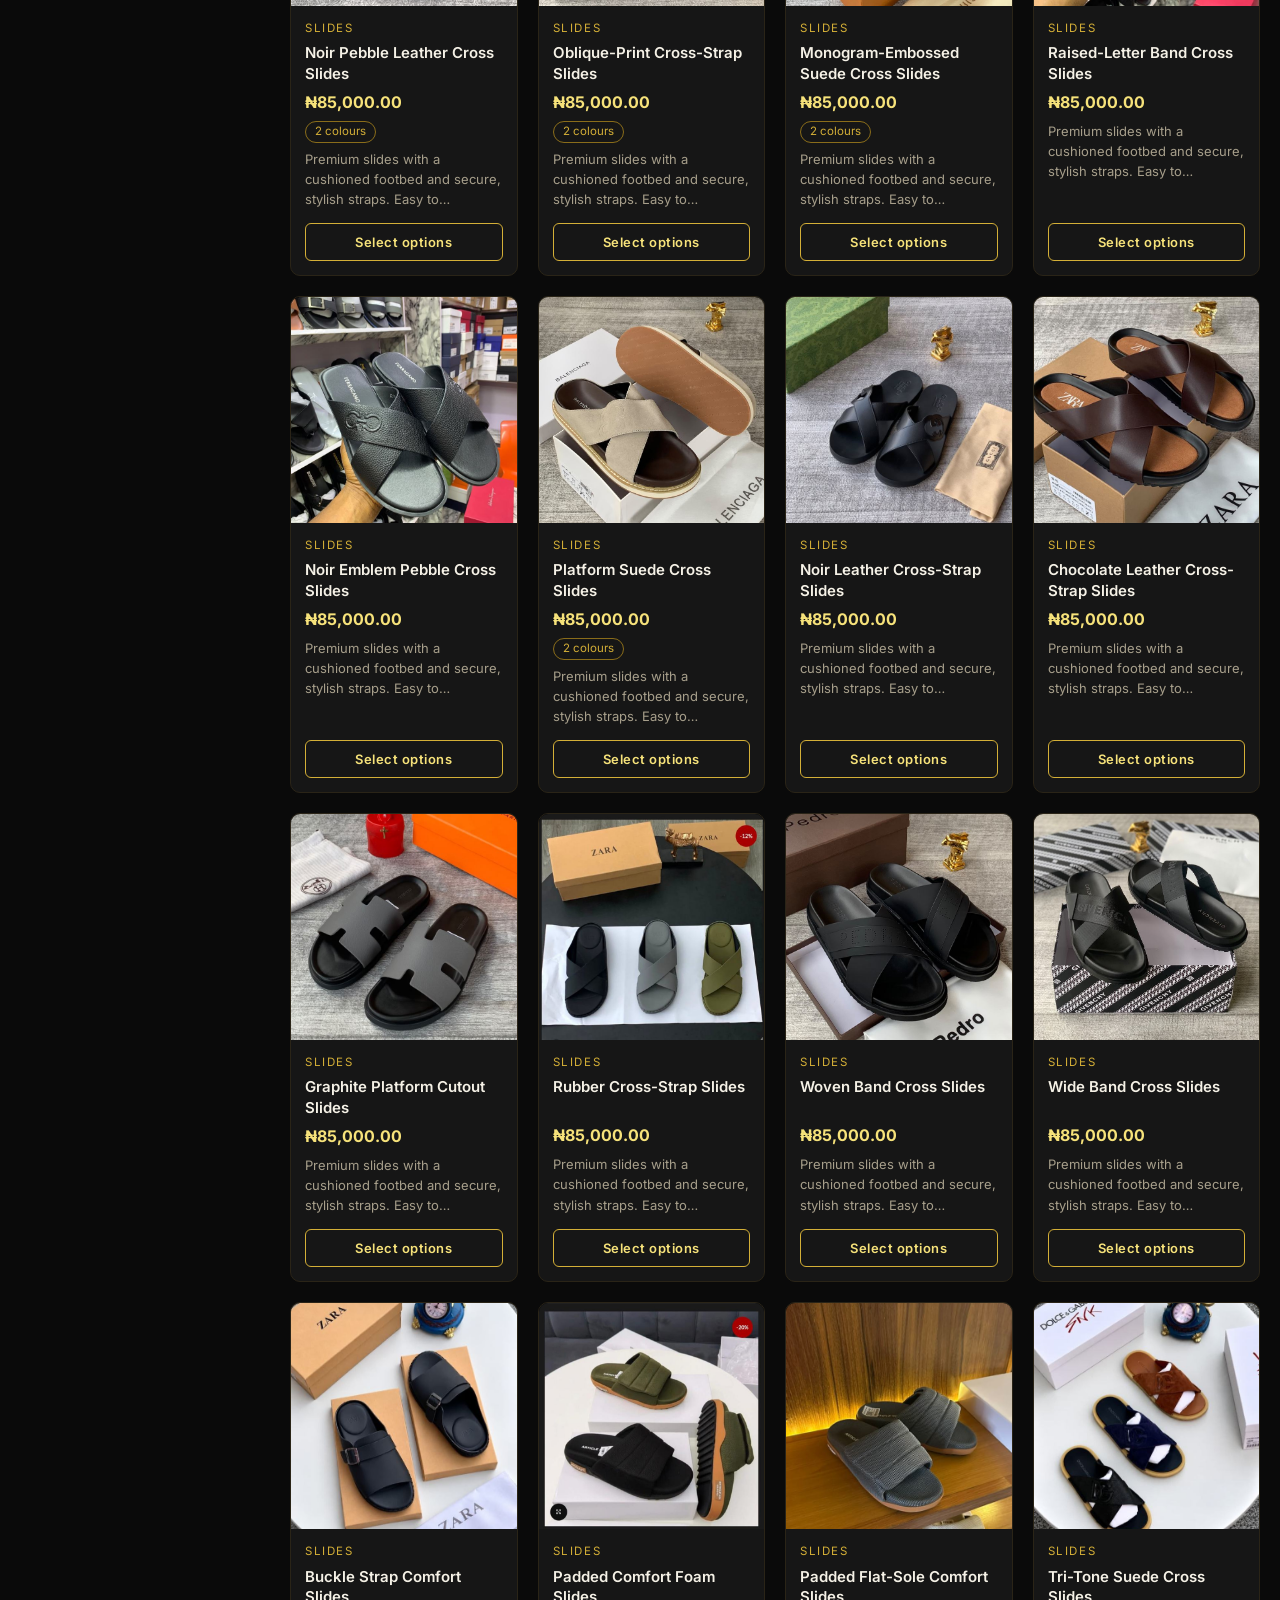
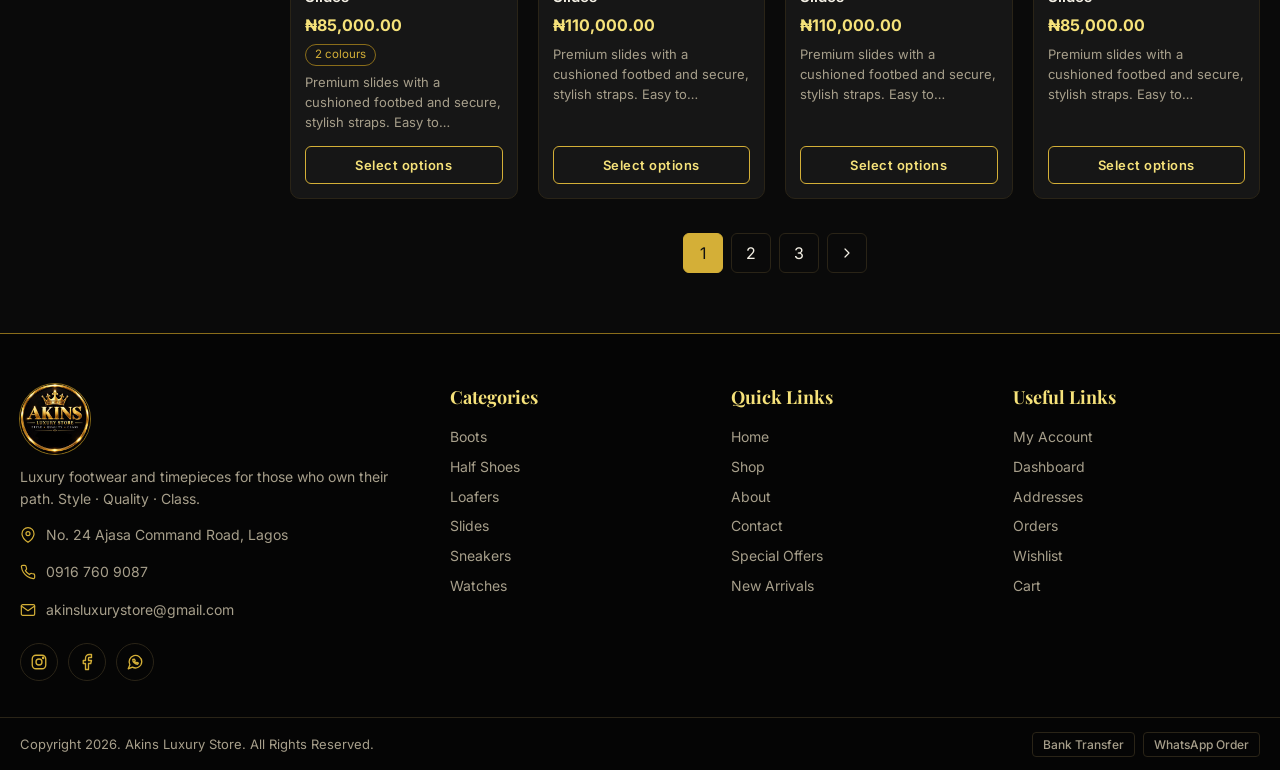
<file: shop.html>
<!doctype html>
<html lang="en"><head>
<meta charset="utf-8"><meta name="viewport" content="width=device-width,initial-scale=1">
<title>Shop — Akins Luxury Store</title>
<meta name="description" content="Akins: premium loafers, sneakers, boots, slides, sandals and watches. Order on WhatsApp, pay by bank transfer. Delivery across Nigeria.">
<link rel="icon" href="images/favicon.png">
<link rel="preconnect" href="https://fonts.googleapis.com"><link rel="preconnect" href="https://fonts.gstatic.com" crossorigin>
<link href="https://fonts.googleapis.com/css2?family=Inter:wght@400;500;600;700&family=Playfair+Display:wght@600;700&display=swap" rel="stylesheet">
<link rel="stylesheet" href="css/style.css">
</head><body data-page="shop">
<div id="site-header"></div>
<main id="app"></main>
<div id="site-footer"></div>
<script src="js/config.js"></script>
<script src="js/products.js"></script>
<script src="js/pdf.js"></script>
<script src="js/app.js"></script>
</body></html>
</file>
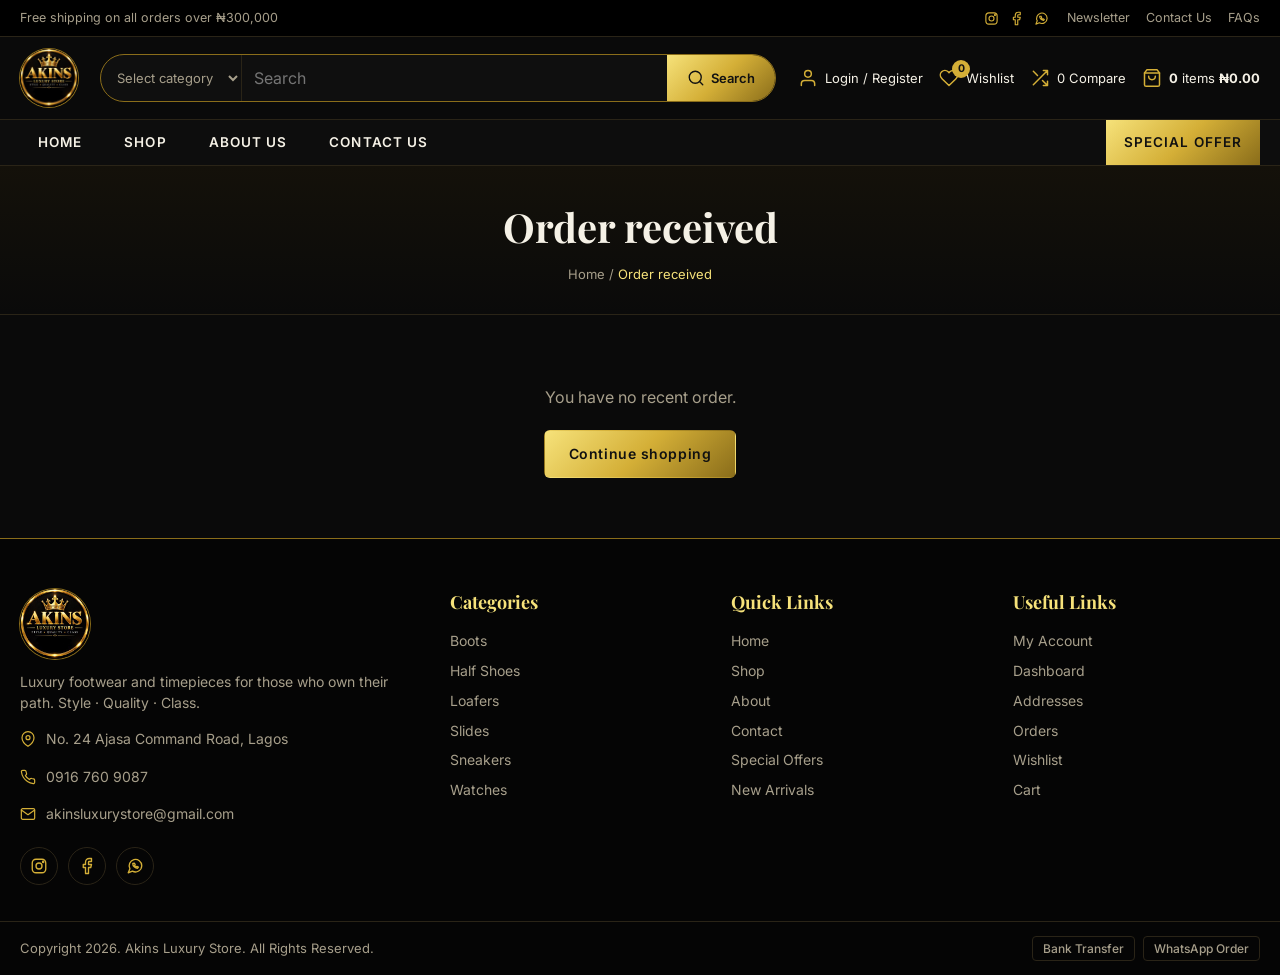
<file: success.html>
<!doctype html>
<html lang="en"><head>
<meta charset="utf-8"><meta name="viewport" content="width=device-width,initial-scale=1">
<title>Order received — Akins Luxury Store</title>
<meta name="description" content="Akins: premium loafers, sneakers, boots, slides, sandals and watches. Order on WhatsApp, pay by bank transfer. Delivery across Nigeria.">
<link rel="icon" href="images/favicon.png">
<link rel="preconnect" href="https://fonts.googleapis.com"><link rel="preconnect" href="https://fonts.gstatic.com" crossorigin>
<link href="https://fonts.googleapis.com/css2?family=Inter:wght@400;500;600;700&family=Playfair+Display:wght@600;700&display=swap" rel="stylesheet">
<link rel="stylesheet" href="css/style.css">
</head><body data-page="success">
<div id="site-header"></div>
<main id="app"></main>
<div id="site-footer"></div>
<script src="js/config.js"></script>
<script src="js/products.js"></script>
<script src="js/pdf.js"></script>
<script src="js/app.js"></script>
</body></html>
</file>
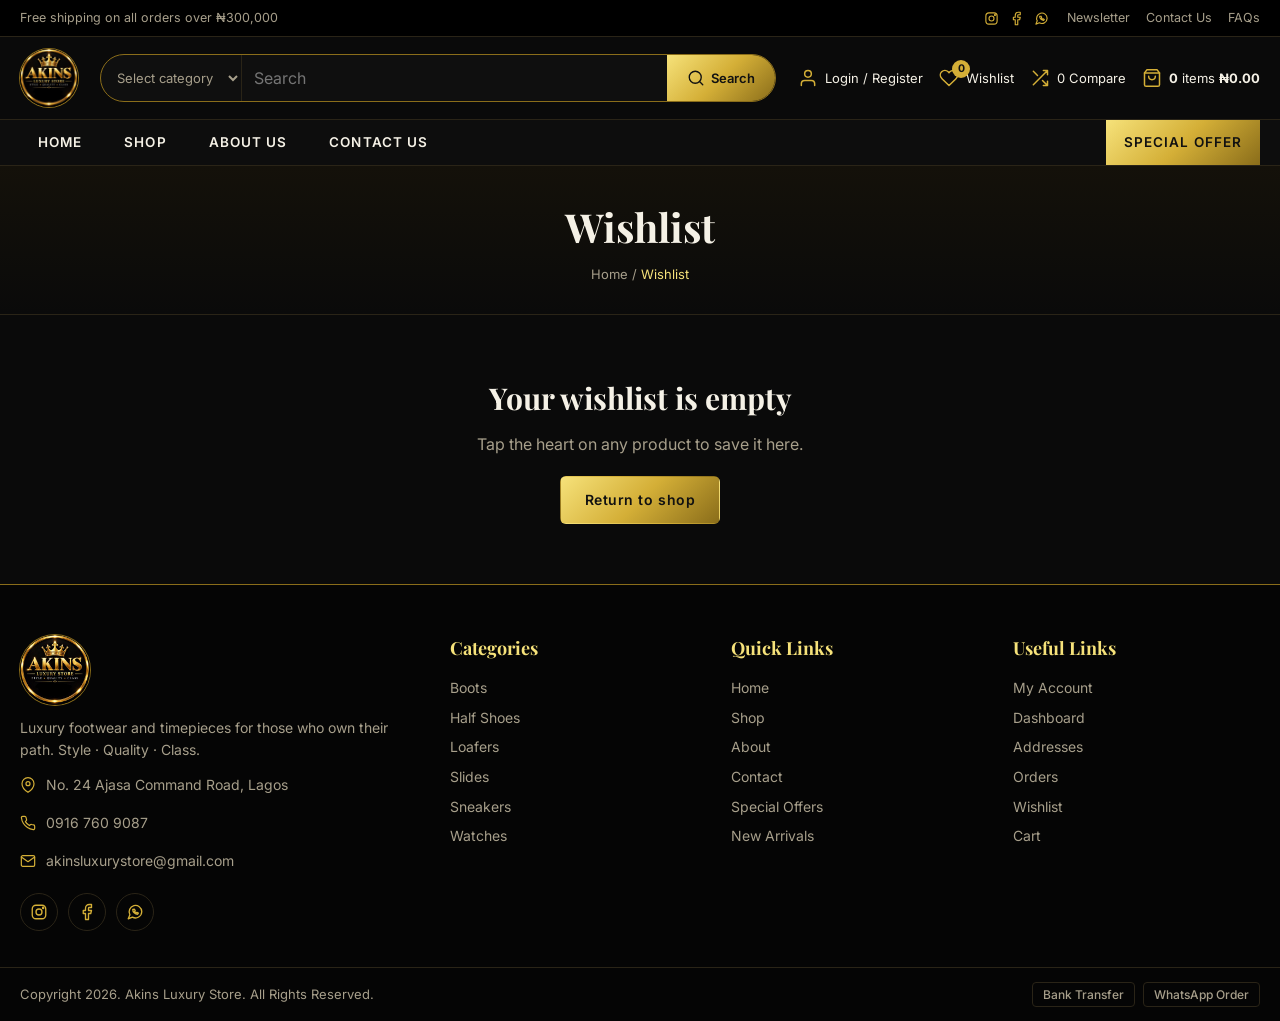
<file: wishlist.html>
<!doctype html>
<html lang="en"><head>
<meta charset="utf-8"><meta name="viewport" content="width=device-width,initial-scale=1">
<title>Wishlist — Akins Luxury Store</title>
<meta name="description" content="Akins: premium loafers, sneakers, boots, slides, sandals and watches. Order on WhatsApp, pay by bank transfer. Delivery across Nigeria.">
<link rel="icon" href="images/favicon.png">
<link rel="preconnect" href="https://fonts.googleapis.com"><link rel="preconnect" href="https://fonts.gstatic.com" crossorigin>
<link href="https://fonts.googleapis.com/css2?family=Inter:wght@400;500;600;700&family=Playfair+Display:wght@600;700&display=swap" rel="stylesheet">
<link rel="stylesheet" href="css/style.css">
</head><body data-page="wishlist">
<div id="site-header"></div>
<main id="app"></main>
<div id="site-footer"></div>
<script src="js/config.js"></script>
<script src="js/products.js"></script>
<script src="js/pdf.js"></script>
<script src="js/app.js"></script>
</body></html>
</file>
<file: css/style.css>
:root{--bg:#0a0a0a;--bg2:#121212;--card:#161616;--line:#2a2417;--gold:#d4af37;--gold-lt:#f6e27a;--gold-dk:#8a6d1a;--text:#f5f1e6;--muted:#a79f8b;--danger:#e5645a;--grad:linear-gradient(135deg,#f6e27a 0%,#d4af37 50%,#8a6d1a 100%);--serif:'Playfair Display',Georgia,serif;--sans:'Inter',system-ui,-apple-system,Segoe UI,Roboto,sans-serif}
*{box-sizing:border-box;margin:0;padding:0}
html{scroll-behavior:smooth}
body{background:var(--bg);color:var(--text);font-family:var(--sans);line-height:1.55;-webkit-font-smoothing:antialiased;overflow-x:hidden}
body.lock{overflow:hidden}
a{color:inherit;text-decoration:none}img{max-width:100%;display:block}ul{list-style:none}button{font:inherit;color:inherit;background:none;border:0;cursor:pointer}
input,select,textarea{font:inherit;color:var(--text);background:#0f0f0f;border:1px solid var(--line);border-radius:6px;padding:11px 12px;width:100%;min-width:0}
input:focus,select:focus,textarea:focus{outline:2px solid var(--gold-dk);border-color:var(--gold)}
select option{background:#111}
.container{width:min(1240px,100% - 32px);margin-inline:auto}
.sr{position:absolute;left:-9999px}.center{text-align:center;margin-top:28px}
.ic{flex:none}.gold-text{background:var(--grad);-webkit-background-clip:text;background-clip:text;color:transparent}
.eyebrow{display:inline-block;color:var(--gold);font-size:12px;letter-spacing:.22em;text-transform:uppercase;font-weight:600;margin-bottom:10px}
/* buttons */
.btn{display:inline-flex;align-items:center;justify-content:center;gap:8px;padding:12px 24px;border-radius:6px;font-weight:600;font-size:14px;letter-spacing:.04em;border:1px solid var(--gold);transition:.2s;cursor:pointer;text-align:center}
.btn-gold{background:var(--grad);color:#111;border-color:transparent}.btn-gold:hover{filter:brightness(1.1);box-shadow:0 6px 20px rgba(212,175,55,.3)}
.btn-outline{color:var(--gold-lt)}.btn-outline:hover{background:var(--gold);color:#111}
.btn-sm{padding:8px 16px;font-size:13px}.btn-block{width:100%}
/* top bar */
.topbar{background:#000;border-bottom:1px solid var(--line);font-size:12.5px;color:var(--muted)}
.topbar .container{display:flex;justify-content:space-between;align-items:center;gap:16px;min-height:36px}
.tb-right{display:flex;align-items:center;gap:18px}.tb-right nav{display:flex;gap:16px}.tb-right a:hover{color:var(--gold-lt)}
.socials{display:flex;gap:10px;align-items:center}.socials a{display:grid;place-items:center;color:var(--gold)}
.socials.big a{width:38px;height:38px;border:1px solid var(--line);border-radius:50%}.socials.big a:hover{background:var(--gold);color:#111}
/* header */
.header{background:var(--bg);position:sticky;top:0;z-index:50;border-bottom:1px solid var(--line)}
.header .row{display:flex;align-items:center;gap:22px;padding:12px 0}
.logo img{height:58px;width:58px;border-radius:50%;object-fit:cover;box-shadow:0 0 0 1px var(--gold-dk)}
.menu-btn{display:none;align-items:center;gap:6px;color:var(--gold-lt);font-size:13px}
.search{flex:1;display:flex;border:1px solid var(--gold-dk);border-radius:999px;overflow:hidden;background:#0f0f0f;min-width:0}
.search select{width:auto;max-width:170px;border:0;border-right:1px solid var(--line);border-radius:0;background:transparent;font-size:13px;color:var(--muted)}
.search input{border:0;border-radius:0;background:transparent;flex:1}.search input:focus,.search select:focus{outline:0}
.search button{display:flex;align-items:center;gap:6px;padding:0 20px;background:var(--grad);color:#111;font-weight:600;font-size:13px}
.actions{display:flex;align-items:center;gap:16px}
.act{display:flex;align-items:center;gap:7px;position:relative;font-size:13px;color:var(--text);white-space:nowrap}.act:hover{color:var(--gold-lt)}
.act .ic{color:var(--gold)}
.count{background:var(--gold);color:#111;font-size:10.5px;font-weight:700;min-width:18px;height:18px;border-radius:9px;display:inline-grid;place-items:center;padding:0 4px;font-style:normal}
.act .count{position:absolute;top:-8px;left:13px}.act .m-only{display:none}
.cart-btn .t{display:flex;gap:4px}
.mainnav{background:#0d0d0d;border-top:1px solid var(--line)}
.mainnav .container{display:flex;gap:6px}
.mainnav a{padding:12px 18px;font-size:13.5px;font-weight:600;letter-spacing:.08em;text-transform:uppercase;color:var(--text)}
.mainnav a:hover,.mainnav a.active{color:var(--gold-lt)}.mainnav a.offer{margin-left:auto;color:#111;background:var(--grad)}
.m-search{display:none;padding-bottom:10px}
/* drawers & modals */
.overlay{position:fixed;inset:0;background:rgba(0,0,0,.7);opacity:0;pointer-events:none;transition:.25s;z-index:90}.overlay.show{opacity:1;pointer-events:auto}
.drawer{position:fixed;top:0;bottom:0;width:min(380px,90vw);background:#111;z-index:100;transition:transform .3s;display:flex;flex-direction:column;border:0 solid var(--line)}
.drawer.left{left:0;transform:translateX(-100%);border-right-width:1px}.drawer.right{right:0;transform:translateX(100%);border-left-width:1px}.drawer.open{transform:none}
.d-head{display:flex;justify-content:space-between;align-items:center;padding:16px 18px;border-bottom:1px solid var(--line)}.d-head h3{font-family:var(--serif);font-size:20px}.d-head .logo img{height:44px;width:44px}
.d-body{padding:18px;overflow:auto;flex:1}.d-body h4{color:var(--gold);font-size:12px;letter-spacing:.2em;text-transform:uppercase;margin:6px 0 8px}
.d-list{margin-bottom:18px}.d-list a{display:flex;justify-content:space-between;padding:11px 0;border-bottom:1px solid var(--line)}.d-list span{color:var(--muted);font-size:12px}
.mini-list li{display:grid;grid-template-columns:64px 1fr 24px;gap:12px;align-items:start;padding:12px 0;border-bottom:1px solid var(--line)}
.mini-list img{width:64px;height:64px;object-fit:cover;border-radius:6px;background:#000}.mini-list .mn{font-size:14px;font-weight:600;display:block}.mini-list small,.mq{color:var(--muted);font-size:12.5px;display:block}.mq b{color:var(--gold-lt)}.mini-list button{color:var(--muted)}
.mini-sub{display:flex;justify-content:space-between;padding:16px 0;font-size:16px}.mini-sub b{color:var(--gold-lt)}.mini-btns{display:grid;gap:10px}
.empty-mini{text-align:center;padding:40px 0}.empty-mini p{margin-bottom:16px;color:var(--muted)}
.modal{position:fixed;inset:0;background:rgba(0,0,0,.78);z-index:110;display:none;align-items:center;justify-content:center;padding:16px;overflow:auto}.modal.open{display:flex}
.modal-box{background:#111;border:1px solid var(--gold-dk);border-radius:10px;width:min(900px,100%);padding:26px;position:relative;max-height:94vh;overflow:auto}.modal-box.narrow{width:min(420px,100%)}
.modal-box h3{font-family:var(--serif);font-size:24px;margin-bottom:14px}.modal-x{position:absolute;right:12px;top:12px;color:var(--muted);z-index:2}.alt{margin-top:14px;font-size:14px;color:var(--muted)}.alt a{color:var(--gold-lt)}
.qv{display:grid;grid-template-columns:1fr 1fr;gap:26px}.qv-img img{width:100%;border-radius:8px;aspect-ratio:1;object-fit:cover}.qv-info h2{font-family:var(--serif);font-size:26px;margin:6px 0}.qv-info p{color:var(--muted);margin:12px 0}
.lightbox{position:fixed;inset:0;background:rgba(0,0,0,.92);z-index:200;display:grid;place-items:center;padding:20px}.lightbox img{max-height:92vh;max-width:92vw;object-fit:contain}.lightbox button{position:absolute;top:16px;right:16px}
/* hero slider */
.hero{position:relative;background:radial-gradient(1000px 500px at 80% 40%,#1a1508,transparent),var(--bg);border-bottom:1px solid var(--line);overflow:hidden}
.slides{position:relative}.slide{display:none;padding:36px 0 56px;min-height:540px;align-items:center}.slide.active{display:flex;animation:fade .6s}
@keyframes fade{from{opacity:0}to{opacity:1}}
.slide .container{width:min(1240px,100% - 32px)}
.hero h1{font-family:var(--serif);font-size:clamp(34px,5vw,62px);line-height:1.1;margin:6px 0 16px}.hero p{color:var(--muted);font-size:17px;margin-bottom:26px}
.sl-arrow{position:absolute;bottom:4px;width:38px;height:38px;border-radius:50%;background:rgba(0,0,0,.6);border:1px solid var(--gold-dk);color:var(--gold-lt);display:grid;place-items:center;z-index:5}.sl-arrow.prev{left:calc(50% - 80px)}.sl-arrow.next{left:calc(50% + 42px)}.sl-arrow{padding:0}
.sl-dots{position:absolute;bottom:16px;left:0;right:0;display:flex;justify-content:center;gap:8px;z-index:5}.sl-dots button{width:10px;height:10px;border-radius:50%;background:#444}.sl-dots button.on{background:var(--gold);width:26px;border-radius:6px}
.collage{display:block}.collage .cp{position:absolute;border-radius:14px;overflow:hidden;border:2px solid var(--gold-dk);box-shadow:0 20px 50px rgba(0,0,0,.6)}.collage .cp img{width:100%;height:100%;object-fit:cover}
.cp1{width:52%;height:62%;left:2%;top:6%;z-index:2}.cp2{width:44%;height:44%;right:0;top:0}.cp3{width:48%;height:44%;right:4%;bottom:2%;z-index:3}
/* sections */
.section{padding:56px 0}.section.alt{background:var(--bg2)}
.section-head{text-align:center;margin-bottom:32px}.section-head h2{font-family:var(--serif);font-size:clamp(24px,3.4vw,36px);letter-spacing:.04em}.section-head p{color:var(--muted);margin-top:6px}
.cat-grid{display:grid;grid-template-columns:repeat(auto-fit,minmax(150px,1fr));gap:18px}
.cat-tile{text-align:center;padding:14px;border:1px solid var(--line);border-radius:12px;background:var(--card);transition:.25s}.cat-tile:hover{border-color:var(--gold);transform:translateY(-4px)}
.ct-img{display:block;aspect-ratio:1;border-radius:50%;overflow:hidden;border:2px solid var(--gold-dk);margin:0 auto 12px;width:82%}.ct-img img{width:100%;height:100%;object-fit:cover}
.cat-tile h3{font-size:15px;letter-spacing:.06em;text-transform:uppercase}.cat-tile small{color:var(--muted)}
/* product cards */
.pgrid{display:grid;grid-template-columns:repeat(4,1fr);gap:20px}.pgrid.per3{grid-template-columns:repeat(3,1fr)}
.pcard{background:var(--card);border:1px solid var(--line);border-radius:10px;overflow:hidden;display:flex;flex-direction:column;transition:.25s}.pcard:hover{border-color:var(--gold-dk);box-shadow:0 10px 30px rgba(0,0,0,.5)}
.pimg{position:relative;aspect-ratio:1;overflow:hidden;background:#000}.pimg>a{display:block;height:100%}.pimg img{position:absolute;inset:0;width:100%;height:100%;object-fit:cover;transition:transform .5s}.pcard:hover .pimg img{transform:scale(1.06)}
.badge{position:absolute;top:10px;left:10px;z-index:2;background:var(--danger);color:#fff;font-size:11px;font-weight:700;padding:3px 8px;border-radius:4px}
.pact{position:absolute;right:10px;top:10px;display:flex;flex-direction:column;gap:8px;z-index:3;opacity:0;transform:translateX(10px);transition:.25s}.pcard:hover .pact,.pcard:focus-within .pact{opacity:1;transform:none}
.pact button{width:36px;height:36px;border-radius:50%;background:rgba(10,10,10,.9);border:1px solid var(--gold-dk);color:var(--gold-lt);display:grid;place-items:center}.pact button:hover,.pact button.on{background:var(--gold);color:#111}
.pbody{padding:14px;display:flex;flex-direction:column;gap:6px;flex:1}.pcat{font-size:11.5px;color:var(--gold);letter-spacing:.14em;text-transform:uppercase}
.pbody h3{font-size:15px;font-weight:600;line-height:1.35;min-height:40px}.pbody h3 a:hover{color:var(--gold-lt)}
.price ins{text-decoration:none;color:var(--gold-lt);font-weight:700;font-size:16px}.price del{color:var(--muted);font-size:13px;margin-right:8px}.price.lg ins{font-size:26px}
.pdesc{color:var(--muted);font-size:13px;flex:1}.pbody .btn{margin-top:8px;width:100%}
/* page title */
.page-title{background:linear-gradient(180deg,#14110a,var(--bg));border-bottom:1px solid var(--line);padding:30px 0;text-align:center}.page-title h1{font-family:var(--serif);font-size:clamp(26px,4vw,40px)}
.crumbs{color:var(--muted);font-size:13px;margin-top:6px}.crumbs a:hover{color:var(--gold-lt)}.crumbs span{color:var(--gold-lt)}.pcrumbs{padding:18px 0}
/* shop */
.shop-layout{display:grid;grid-template-columns:240px 1fr;gap:30px;padding:36px 0 60px}
.widget{border:1px solid var(--line);border-radius:10px;padding:18px;background:var(--card)}.widget h4{font-family:var(--serif);font-size:18px;margin-bottom:10px;color:var(--gold-lt)}
.cat-list a{display:flex;justify-content:space-between;padding:9px 0;border-bottom:1px solid var(--line);font-size:14px}.cat-list a:hover,.cat-list a.active{color:var(--gold-lt)}.cat-list span{color:var(--muted)}
.toolbar{display:flex;flex-wrap:wrap;align-items:center;justify-content:space-between;gap:12px;margin-bottom:20px;padding-bottom:14px;border-bottom:1px solid var(--line)}
.count-line{color:var(--muted);font-size:14px}.tb-ctrl{display:flex;align-items:center;gap:14px;flex-wrap:wrap}.tb-ctrl select{width:auto;padding:8px 10px;font-size:13px}
.perpage a,.views a{padding:4px 8px;border-radius:4px;color:var(--muted)}.perpage a.on,.views a.on{color:var(--gold-lt);background:#1d180a}.views{display:flex}
.side-toggle{display:none}
.pager{display:flex;justify-content:center;gap:8px;margin-top:34px}.pager a,.pager span{min-width:40px;height:40px;display:grid;place-items:center;border:1px solid var(--line);border-radius:6px}.pager .cur,.pager a:hover{background:var(--gold);color:#111;border-color:var(--gold)}
.empty{text-align:center;padding:60px 0}.empty p{margin:10px 0 20px;color:var(--muted)}.empty.big h2{font-family:var(--serif);font-size:30px}
/* product */
.pd{display:grid;grid-template-columns:1.05fr 1fr;gap:40px;padding-bottom:30px}
.pd-main{position:relative;border:1px solid var(--line);border-radius:12px;overflow:hidden;background:#000}.pd-main img{width:100%;aspect-ratio:1;object-fit:cover;cursor:zoom-in}
.enlarge{position:absolute;right:12px;bottom:12px;background:rgba(10,10,10,.85);border:1px solid var(--gold-dk);color:var(--gold-lt);font-size:12px;padding:6px 10px;border-radius:6px;display:flex;gap:6px;align-items:center}
.pd-nav{display:flex;justify-content:space-between;margin-bottom:10px}.pn{display:flex;align-items:center;gap:6px;color:var(--gold)}.pn img{width:44px;height:44px;border-radius:6px;object-fit:cover}
.pd-info h1{font-family:var(--serif);font-size:clamp(24px,3vw,34px);line-height:1.2;margin-bottom:10px}.pd-short{color:var(--muted);margin:14px 0 18px}
.var-row{display:grid;grid-template-columns:110px 1fr;align-items:center;gap:10px;margin-bottom:16px}.var-row label{font-weight:600}.sel{display:flex;align-items:center;gap:12px}.clear{color:var(--gold);font-size:13px}
.buy-row{display:flex;gap:14px;align-items:stretch;flex-wrap:wrap}.add-big{flex:1;min-width:160px}
.qty{display:inline-flex;border:1px solid var(--line);border-radius:6px;overflow:hidden}.qty button{width:38px;display:grid;place-items:center;background:#1a1a1a}.qty input{width:56px;border:0;border-radius:0;text-align:center;-moz-appearance:textfield;padding:8px 0}.qty input::-webkit-inner-spin-button{display:none}.qty.sm button{width:30px}.qty.sm input{width:44px}
.pd-links{display:flex;gap:22px;margin:18px 0;flex-wrap:wrap}.lnk{display:inline-flex;gap:6px;align-items:center;color:var(--muted);font-size:14px}.lnk:hover,.lnk.on{color:var(--gold-lt)}
.meta{border-top:1px solid var(--line);padding-top:14px;display:grid;gap:4px;font-size:14px;color:var(--muted)}.meta b{color:var(--text)}.meta a{color:var(--gold-lt)}
.vendor{display:flex;align-items:center;gap:12px;margin:16px 0;padding:14px;border:1px solid var(--line);border-radius:10px;background:var(--card);flex-wrap:wrap}.vendor img{width:46px;height:46px;border-radius:50%}.vendor small{display:block;color:var(--muted)}.vendor .btn{margin-left:auto}
.share{display:flex;align-items:center;gap:12px;font-size:14px}.share a{color:var(--gold)}.share a:hover{color:var(--gold-lt)}
.tabs{margin:30px 0}.tab-bar{display:flex;gap:4px;border-bottom:1px solid var(--line);overflow-x:auto}.tab-bar button{padding:12px 18px;white-space:nowrap;color:var(--muted);border-bottom:2px solid transparent;font-weight:600}.tab-bar button.on{color:var(--gold-lt);border-color:var(--gold)}
.tab{display:none;padding:24px 0}.tab.on{display:block}.tab h3{font-family:var(--serif);margin-bottom:10px}.tab p{color:var(--muted);margin-bottom:12px;max-width:80ch}
.info-table{border-collapse:collapse;width:100%;max-width:560px}.info-table th,.info-table td{padding:10px 14px;border:1px solid var(--line);text-align:left}.info-table th{width:40%;color:var(--gold-lt)}
.stars{display:flex;gap:4px;color:#555}.stars button.on{color:var(--gold)}
.related{padding:20px 0 60px}
/* forms */
.form{display:grid;gap:14px}.form label{display:grid;gap:6px;font-size:14px;font-weight:500}.form .two,.two{display:grid;grid-template-columns:1fr 1fr;gap:14px}
.form-err{color:var(--danger);font-size:14px;min-height:0}.note{color:var(--muted);font-size:13px}.chk{display:flex!important;grid-auto-flow:column;align-items:center;gap:8px!important;justify-content:start}.chk input{width:auto}
.row-between{display:flex;justify-content:space-between;gap:10px;flex-wrap:wrap;font-size:14px}.row-between a{color:var(--gold-lt)}
/* cart */
.cart-layout{display:grid;grid-template-columns:1fr 340px;gap:30px;padding:36px 0 60px;align-items:start}
.ctable{width:100%;border-collapse:collapse}.ctable th{text-align:left;font-size:12px;letter-spacing:.14em;text-transform:uppercase;color:var(--gold);padding:12px;border-bottom:1px solid var(--gold-dk)}.ctable td{padding:14px 12px;border-bottom:1px solid var(--line);vertical-align:middle}
.c-img img{width:80px;height:80px;border-radius:8px;object-fit:cover}.c-rm button{color:var(--muted)}.c-rm button:hover{color:var(--danger)}.vmeta{display:block;color:var(--muted);font-size:13px}.ctable td a:hover{color:var(--gold-lt)}
.coupon-row{display:flex;justify-content:space-between;gap:12px;margin-top:18px;flex-wrap:wrap}.coupon{display:flex;gap:10px}.coupon input{width:200px}
.totals{border:1px solid var(--gold-dk);border-radius:10px;padding:22px;background:var(--card)}.totals h3{font-family:var(--serif);margin-bottom:12px}.totals table{width:100%;border-collapse:collapse;margin-bottom:18px}.totals th,.totals td{padding:11px 0;border-bottom:1px solid var(--line);text-align:left}.totals td{text-align:right}.grand td,.grand th{font-weight:700;color:var(--gold-lt);font-size:17px}
.ok{color:#6fcf97}
/* checkout */
.co-layout{display:grid;grid-template-columns:1.1fr 1fr;gap:34px;padding:36px 0 60px;align-items:start}
.co-bill{display:grid;gap:14px}.co-bill h3{font-family:var(--serif);font-size:24px}.co-bill label{display:grid;gap:6px;font-size:14px}
.co-order{position:sticky;top:90px}
.order-box{background:#0b0b0b;border:1px solid var(--gold-dk);border-top:0;padding:22px 24px 26px}
.scallop{height:14px;background:radial-gradient(circle at 10px 0,transparent 8px,var(--gold-dk) 8.5px,#0b0b0b 9.5px) repeat-x;background-size:20px 14px;background-position:0 0;transform:scaleY(-1);margin-bottom:-1px}
.order-box h3{text-align:center;letter-spacing:.3em;font-size:18px;margin-bottom:16px;color:var(--gold-lt)}
.rev{width:100%;border-collapse:collapse;font-size:14px}.rev th{text-align:left;font-size:12px;letter-spacing:.12em;padding:10px 0;border-bottom:1px solid var(--line);color:var(--muted)}.rev th:last-child,.rev td:last-child{text-align:right}.rev td{padding:12px 0;border-bottom:1px solid var(--line)}.rev tfoot th{color:var(--text);font-size:14px;letter-spacing:0;text-transform:none}.rev tfoot td,.rev tfoot th{padding:11px 0;border-bottom:1px solid var(--line)}
.rev .red{color:#ff4d4d;font-weight:700}.vend{font-size:12px;color:var(--muted);margin-top:3px}
.pay{margin:18px 0}.radio{display:flex;gap:10px;align-items:center;font-weight:600}.radio input{width:auto}.pay-desc{background:#161616;border-radius:6px;padding:12px;margin-top:10px;font-size:13px;color:var(--muted)}.privacy{font-size:12.5px;color:var(--muted);margin-bottom:12px}
/* success */
.narrow-c{max-width:820px;padding:36px 0 60px}.thanks{font-size:20px;color:var(--gold-lt);margin-bottom:18px}.ov{display:grid;grid-template-columns:repeat(auto-fit,minmax(170px,1fr));gap:1px;background:var(--line);border:1px solid var(--line);margin-bottom:24px}.ov li{background:var(--card);padding:14px;font-size:12.5px;color:var(--muted)}.ov b{display:block;color:var(--text);font-size:15px;margin-top:2px}
.nextbox{border:1px solid var(--gold-dk);border-radius:10px;padding:22px;margin-bottom:28px;background:var(--card)}.nextbox h3{font-family:var(--serif);margin-bottom:8px}.nextbox p{color:var(--muted);margin-bottom:14px}.btn-row{display:flex;gap:12px;flex-wrap:wrap}
.narrow-c h3{font-family:var(--serif);margin:22px 0 10px}address{font-style:normal;color:var(--muted);line-height:1.7}
/* wishlist/compare */
.wl td,.wl th{vertical-align:middle}.cmp-wrap{overflow-x:auto;padding:36px 0 60px}.cmp{border-collapse:collapse;min-width:640px;width:100%}.cmp th{text-align:left;width:120px;color:var(--gold);font-size:13px;letter-spacing:.1em;text-transform:uppercase}.cmp th,.cmp td{padding:14px;border:1px solid var(--line);vertical-align:top}.cmp img{width:160px;aspect-ratio:1;object-fit:cover;border-radius:8px}.cmp-x{float:right;color:var(--muted)}
/* about / contact / account */
.prose-wrap{padding:40px 0 70px}.about{max-width:760px;margin:auto;text-align:center}.about-logo{width:140px;height:140px;border-radius:50%;margin:0 auto 14px;box-shadow:0 0 0 2px var(--gold-dk),0 0 40px rgba(212,175,55,.3)}.about h2{font-family:var(--serif);font-size:30px}.about h4{color:var(--gold);letter-spacing:.2em;text-transform:uppercase;font-size:13px;margin:4px 0}.tagline{font-family:var(--serif);font-size:22px;color:var(--gold-lt);margin:10px 0 20px}.about p{color:var(--muted);margin-bottom:14px}.about .share{justify-content:center;margin:20px 0}.about blockquote{border-block:1px solid var(--gold-dk);padding:18px;margin:22px 0;font-family:var(--serif);font-size:20px;color:var(--gold-lt)}
.contact-lines{display:grid;gap:8px;color:var(--muted);font-size:14px;margin:14px 0}.contact-lines li{display:flex;gap:10px;align-items:flex-start}.contact-lines .ic{color:var(--gold);margin-top:3px}.contact-lines a:hover{color:var(--gold-lt)}.contact-lines.center{justify-items:center;margin:20px 0}
.faq{padding:40px 0 10px;max-width:860px;margin:auto}.faq details{border:1px solid var(--line);border-radius:8px;margin-bottom:10px;background:var(--card)}.faq summary{padding:16px 18px;cursor:pointer;font-weight:600;list-style:none;display:flex;justify-content:space-between}.faq summary::after{content:"+";color:var(--gold);font-size:20px}.faq details[open] summary::after{content:"–"}.faq details p{padding:0 18px 16px;color:var(--muted)}
.contact-sec{padding:30px 0 70px}.contact-grid{display:grid;grid-template-columns:1.3fr 1fr;gap:34px}.contact-card{border:1px solid var(--gold-dk);border-radius:12px;padding:26px;background:var(--card);align-self:start}.contact-card h3{font-family:var(--serif);font-size:22px;margin-bottom:6px}.contact-card p{color:var(--muted)}
.auth-grid{display:grid;grid-template-columns:1fr 1fr;gap:40px;padding:40px 0 70px}.auth-grid h3{font-family:var(--serif);font-size:26px;margin-bottom:16px}.auth-grid section{border:1px solid var(--line);border-radius:12px;padding:26px;background:var(--card);align-self:start}.acct-note{margin-top:14px}
.acct-layout{display:grid;grid-template-columns:220px 1fr;gap:30px;padding:40px 0 70px}.acct-nav{display:grid;align-content:start;border:1px solid var(--line);border-radius:10px;overflow:hidden}.acct-nav a{padding:14px 16px;border-bottom:1px solid var(--line)}.acct-nav a.on{background:#1d180a;color:var(--gold-lt)}.acct-body{min-width:0}.acct-body a{color:var(--gold-lt)}.acct-body p{margin-bottom:12px;color:var(--muted)}.acct-body h3{font-family:var(--serif);margin-bottom:12px}
/* footer */
.footer{background:#050505;border-top:1px solid var(--gold-dk);margin-top:0}.fgrid{display:grid;grid-template-columns:1.6fr 1fr 1fr 1fr;gap:34px;padding:50px 0 36px}.footer h4{font-family:var(--serif);color:var(--gold-lt);font-size:18px;margin-bottom:14px}.footer li{margin-bottom:8px;color:var(--muted);font-size:14px}.footer li a:hover{color:var(--gold-lt)}.fbrand p{color:var(--muted);font-size:14px;margin:12px 0}.fbrand .logo img{height:70px;width:70px}
.fbottom{border-top:1px solid var(--line);padding:16px 0;font-size:13px;color:var(--muted)}.fbottom .container{display:flex;justify-content:space-between;gap:12px;flex-wrap:wrap}.paybadges b{border:1px solid var(--line);padding:4px 10px;border-radius:4px;margin-left:8px;font-weight:500;font-size:12px}
/* misc */
.bottombar{display:none}
.to-top{position:fixed;right:18px;bottom:20px;width:44px;height:44px;border-radius:50%;background:var(--grad);color:#111;display:grid;place-items:center;opacity:0;pointer-events:none;transition:.3s;z-index:60}.to-top.show{opacity:1;pointer-events:auto}
#toast{position:fixed;left:50%;bottom:90px;transform:translate(-50%,20px);background:#1d180a;border:1px solid var(--gold);color:var(--gold-lt);padding:12px 20px;border-radius:8px;opacity:0;pointer-events:none;transition:.3s;z-index:300;max-width:90vw}#toast.show{opacity:1;transform:translate(-50%,0)}
/* hero logo showcase */
.hero-grid{display:grid;grid-template-columns:1.05fr .95fr;gap:20px;align-items:center}
.hero .copy{position:relative;z-index:2;max-width:560px}
.hero-art{position:relative;aspect-ratio:1;width:min(480px,100%);margin-inline:auto;display:grid;place-items:center}
.hero-art .glow{position:absolute;inset:6%;border-radius:50%;background:radial-gradient(circle,rgba(246,226,122,.34),rgba(212,175,55,.12) 55%,transparent 72%);filter:blur(18px);animation:pulse 5s ease-in-out infinite}
.hero-art .medal{position:relative;width:62%;aspect-ratio:1;border-radius:50%;overflow:hidden;box-shadow:0 0 0 2px rgba(246,226,122,.5),0 0 60px rgba(212,175,55,.45),0 24px 60px rgba(0,0,0,.7);z-index:2}
.hero-art .medal img{width:100%;height:100%;object-fit:cover;transform:scale(1.04)}
.hero-art .ring{position:absolute;border-radius:50%;border:1px solid rgba(212,175,55,.45)}
.hero-art .r1{inset:14%}
.hero-art .r2{inset:5%;border-style:dashed;border-color:rgba(212,175,55,.3);animation:spin 60s linear infinite}
.hero-art .r3{inset:-3%;border-color:rgba(212,175,55,.2);animation:spin 40s linear infinite reverse}
.hero-art .r3 i{position:absolute;top:-5px;left:50%;width:10px;height:10px;margin-left:-5px;border-radius:50%;background:var(--grad);box-shadow:0 0 14px var(--gold)}
.hero-art .chip{position:absolute;z-index:3;background:rgba(10,10,10,.82);border:1px solid var(--gold-dk);color:var(--gold-lt);font-size:11px;letter-spacing:.14em;text-transform:uppercase;padding:8px 14px;border-radius:999px;backdrop-filter:blur(6px);white-space:nowrap}
.hero-art .c1{top:8%;left:-4%}.hero-art .c2{bottom:12%;left:-8%}.hero-art .c3{bottom:2%;right:-2%}
.hero-art .spark{position:absolute;width:6px;height:6px;border-radius:50%;background:var(--gold-lt);box-shadow:0 0 12px 2px rgba(246,226,122,.8);animation:tw 3.2s ease-in-out infinite}
.hero-art .s1{top:12%;right:12%}.hero-art .s2{top:46%;left:-2%;animation-delay:.8s}.hero-art .s3{bottom:18%;right:4%;animation-delay:1.6s}.hero-art .s4{top:4%;left:46%;animation-delay:2.2s}
@keyframes spin{to{transform:rotate(360deg)}}
@keyframes pulse{50%{opacity:.7;transform:scale(1.05)}}
@keyframes tw{0%,100%{opacity:.15;transform:scale(.6)}50%{opacity:1;transform:scale(1)}}
@media(prefers-reduced-motion:reduce){.hero-art *{animation:none!important}}
@media(max-width:900px){.hero-grid{grid-template-columns:1fr;padding:34px 0 46px}.hero-art{width:min(340px,88%);order:-1}.hero .copy{max-width:none;padding:10px 0 0;text-align:center}.hero .copy .btn{margin:4px}.hero-art .c1{left:-2%}.hero-art .c2{left:-3%}.hero-art .c3{right:-3%}}
@media(max-width:560px){.hero{min-height:0}.hero-art .chip{font-size:9.5px;padding:6px 10px}.hero p{font-size:16px}}
/* responsive */
@media(max-width:1100px){.pgrid{grid-template-columns:repeat(3,1fr)}.actions .t{display:none}.cart-btn .t{display:none}.act .count{left:14px}.act .m-only{display:inline-grid}.cart-btn .count:not(.m-only){display:none}.fgrid{grid-template-columns:1fr 1fr}}
@media(max-width:900px){
 .topbar .ship-msg{display:none}.topbar .container{justify-content:center}.tb-right nav{display:none}
 .menu-btn{display:flex}.header .row{flex-wrap:wrap;gap:12px;justify-content:space-between}.header .row>.search{display:none}.actions{gap:14px}.m-search{display:block}.m-search .search{display:flex}.mainnav{display:none}
 .logo img{height:48px;width:48px}.pd,.co-layout,.cart-layout,.contact-grid,.auth-grid,.acct-layout,.qv{grid-template-columns:1fr}.co-order{position:static}
 .shop-layout{grid-template-columns:1fr;padding-top:20px}.sidebar{display:none}.sidebar.open{display:block}.side-toggle{display:inline-flex}
 .slide{min-height:0}.sl-arrow{display:none}.acct-nav{grid-template-columns:repeat(2,1fr)}
 .bottombar{display:flex;position:fixed;left:0;right:0;bottom:0;z-index:70;background:#0b0b0b;border-top:1px solid var(--gold-dk);justify-content:space-around;padding:6px 0 calc(6px + env(safe-area-inset-bottom))}
 .bottombar a,.bottombar button{display:flex;flex-direction:column;align-items:center;gap:2px;font-size:11px;color:var(--muted);position:relative;padding:4px 10px}.bottombar .active{color:var(--gold-lt)}.bottombar .ic{color:var(--gold)}.bottombar .count{position:absolute;top:-2px;right:2px}
 body{padding-bottom:64px}.to-top{bottom:78px}#toast{bottom:130px}
 .menu-btn span{display:none}
}
@media(max-width:700px){
 .pgrid,.pgrid.per3{grid-template-columns:repeat(2,1fr);gap:12px}.pbody{padding:10px}.pbody h3{font-size:13.5px;min-height:36px}.pdesc{display:none}.pact{opacity:1;transform:none;flex-direction:row;top:auto;bottom:8px;right:8px;gap:6px}.pact button{width:30px;height:30px}.pact button svg{width:15px;height:15px}.pbody .btn{padding:9px 8px;font-size:12px}
 .section{padding:38px 0}.cat-grid{grid-template-columns:repeat(3,1fr);gap:10px}.cat-tile{padding:8px}.cat-tile h3{font-size:11px}.cat-tile small{font-size:10.5px}
 .form .two,.two{grid-template-columns:1fr}.fgrid{grid-template-columns:1fr 1fr;gap:24px}.fbrand{grid-column:1/-1}.fbottom .container{justify-content:center;text-align:center}
 .var-row{grid-template-columns:1fr}.tb-ctrl{width:100%;justify-content:space-between}.toolbar{flex-direction:column;align-items:stretch}.views{display:none}
 .ctable thead{display:none}.ctable,.ctable tbody,.ctable tr,.ctable td{display:block;width:100%}.ctable tr{position:relative;border:1px solid var(--line);border-radius:10px;margin-bottom:14px;padding:10px;background:var(--card)}.ctable td{border:0;padding:6px 4px;display:flex;justify-content:space-between;align-items:center;gap:10px}.ctable td[data-l]::before{content:attr(data-l);color:var(--gold);font-size:12px;text-transform:uppercase;letter-spacing:.1em}.ctable .c-rm{position:absolute;right:8px;top:6px;width:auto;z-index:2}.ctable .c-img{justify-content:center}.c-img img{width:110px;height:110px}.ctable td:not(.c-img):not(.c-rm):not([data-l]){justify-content:flex-start}
 .coupon-row,.coupon{flex-direction:column;width:100%}.coupon input{width:100%}
 .cmp img{width:110px}.vendor .btn{margin-left:0;width:100%}.hero p{font-size:15px}
}

/* colour variants */
.swatches{display:flex;flex-wrap:wrap;gap:8px}.swatch{width:58px;height:58px;border-radius:8px;overflow:hidden;border:2px solid var(--line);padding:0;background:#000;transition:.15s}.swatch img{width:100%;height:100%;object-fit:cover}.swatch:hover{border-color:var(--gold-dk)}.swatch.on{border-color:var(--gold);box-shadow:0 0 0 2px rgba(212,175,55,.35)}
.chosen{color:var(--muted);font-size:13px;margin-top:8px}.ncol{display:inline-block;font-size:11.5px;color:var(--gold);border:1px solid var(--gold-dk);border-radius:999px;padding:1px 9px;align-self:flex-start}
@media(max-width:700px){.swatch{width:50px;height:50px}.var-row .swatches{margin-top:2px}}

/* floating hero parts */
@keyframes float{0%,100%{transform:translateY(0)}50%{transform:translateY(-12px)}}
@keyframes float2{0%,100%{transform:translateY(0) rotate(0)}50%{transform:translateY(-16px) rotate(1.5deg)}}
.hero-art .chip{animation:float 5s ease-in-out infinite}.hero-art .c2{animation-delay:-1.6s;animation-duration:6s}.hero-art .c3{animation-delay:-3.2s;animation-duration:5.5s}
.collage .cp{animation:float2 6s ease-in-out infinite}.collage .cp2{animation-delay:-2s;animation-duration:7s}.collage .cp3{animation-delay:-4s;animation-duration:6.5s}
.hero-art .medal{animation:float 7s ease-in-out infinite}
</file>
